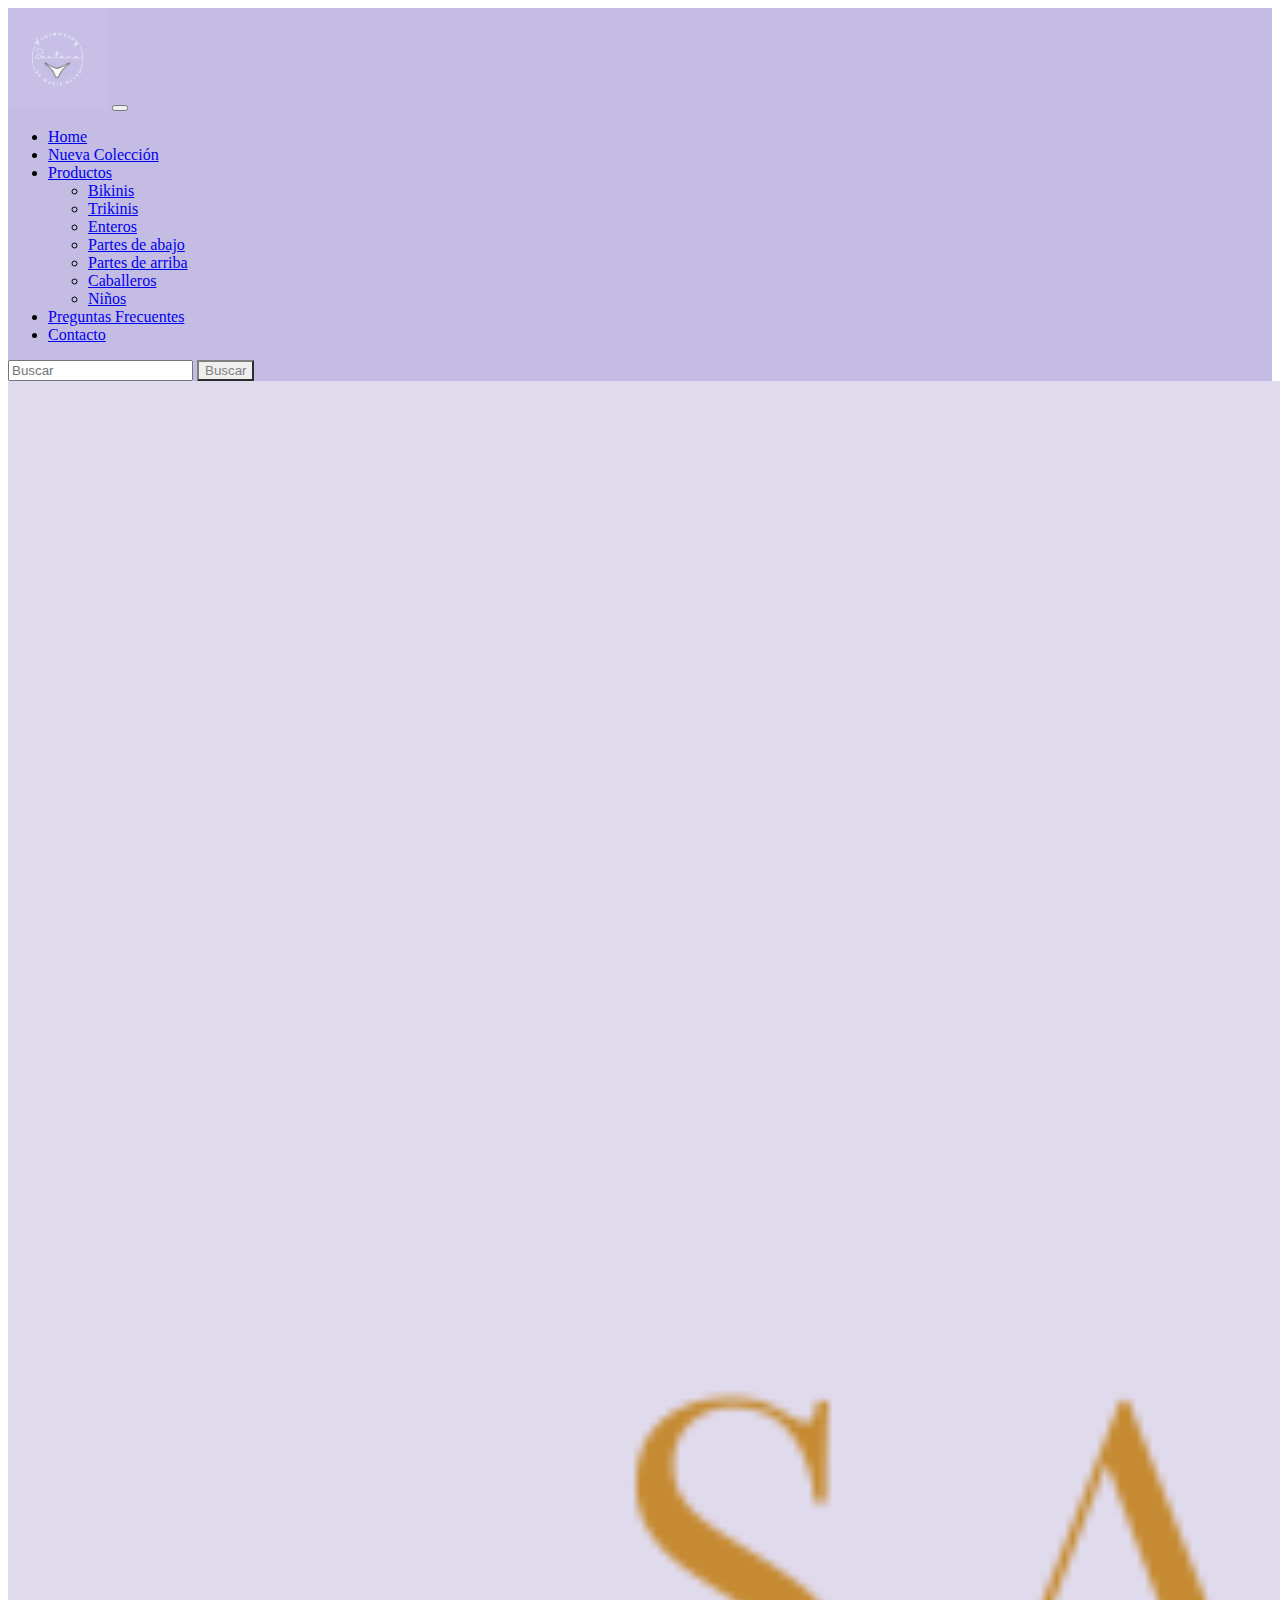
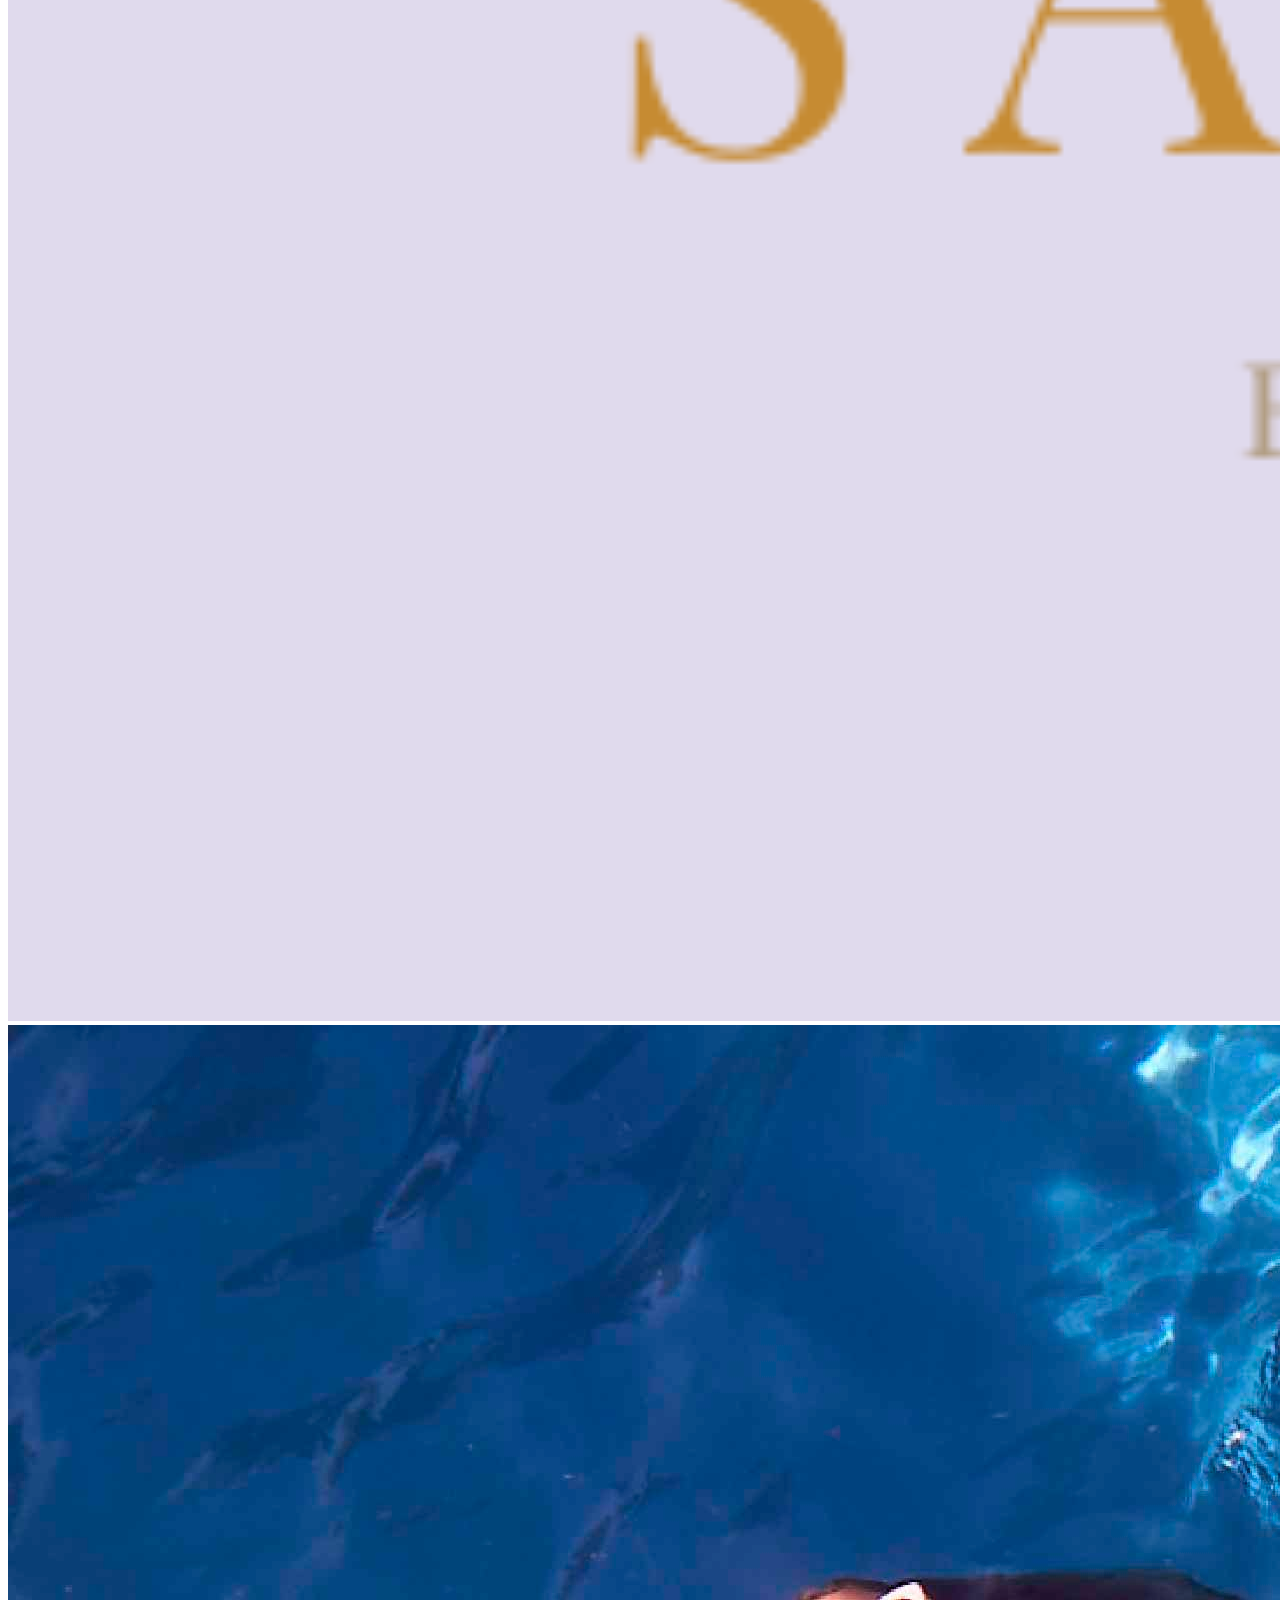
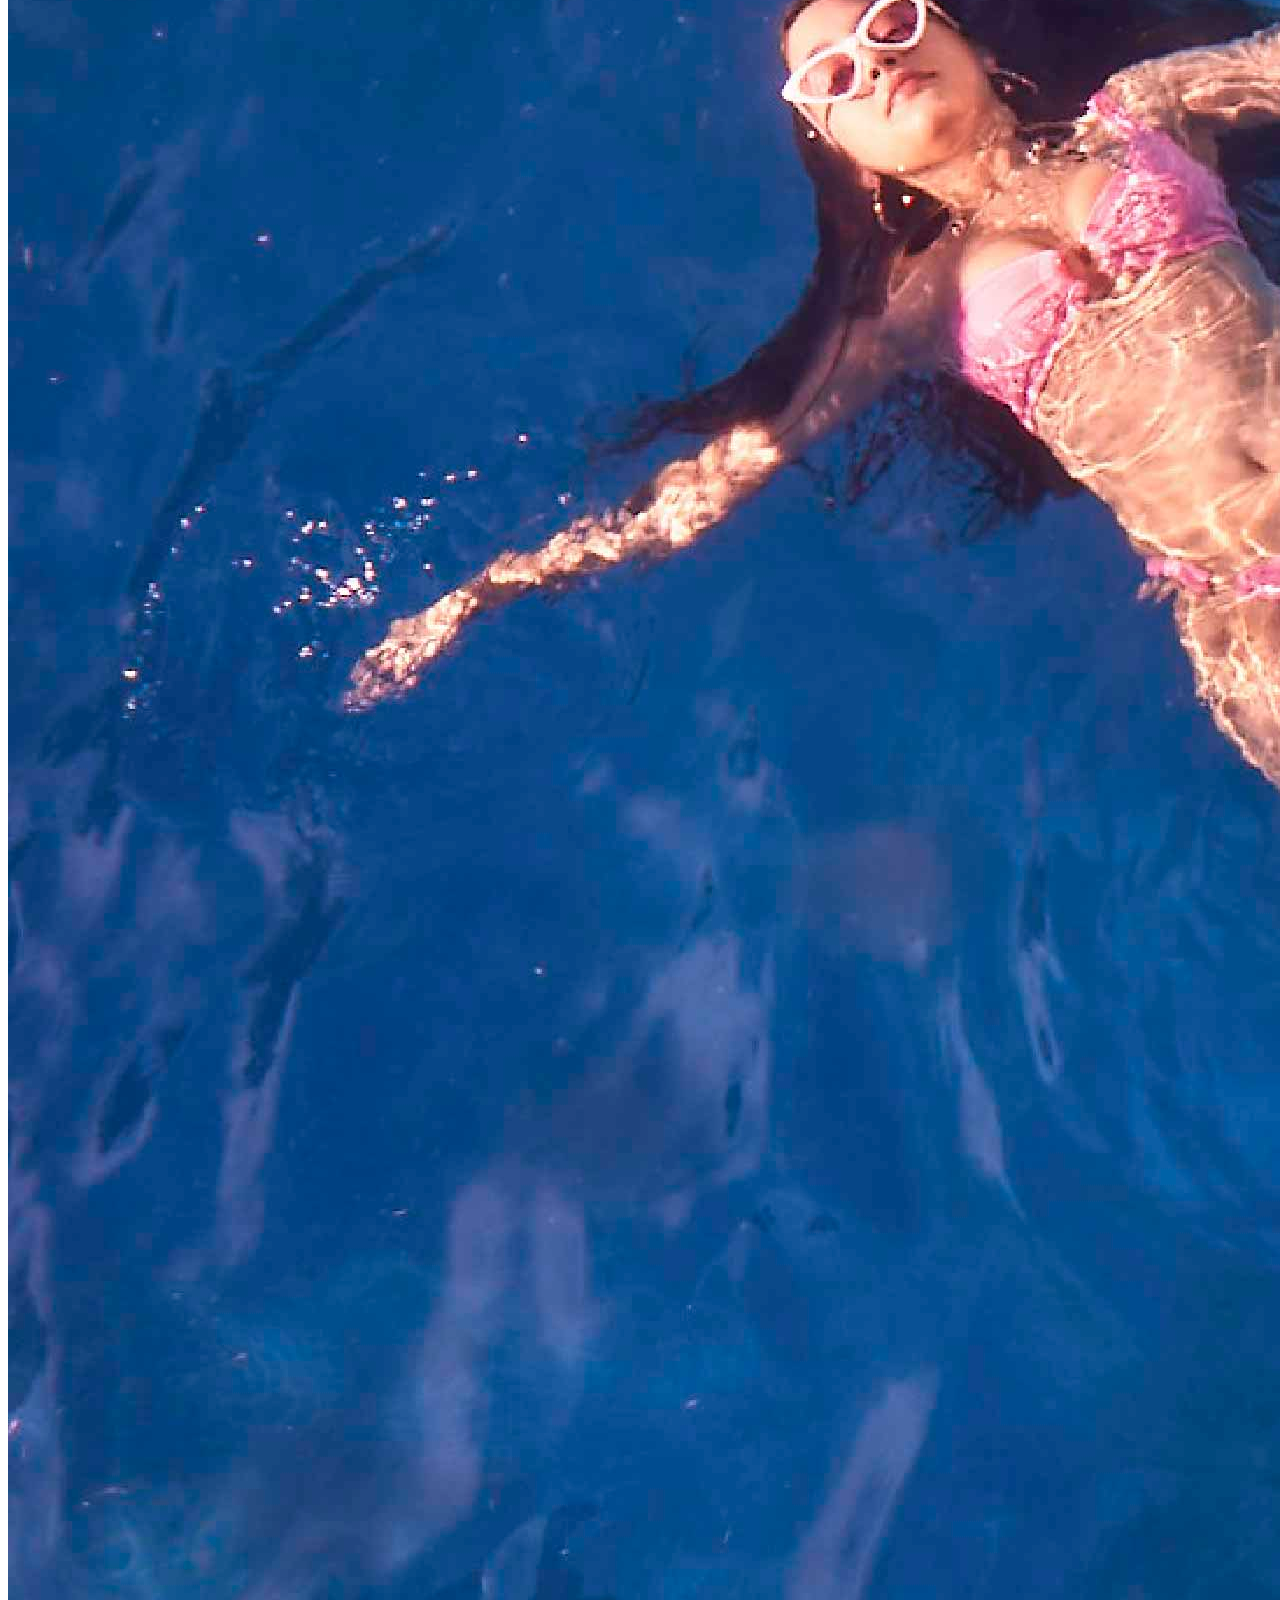
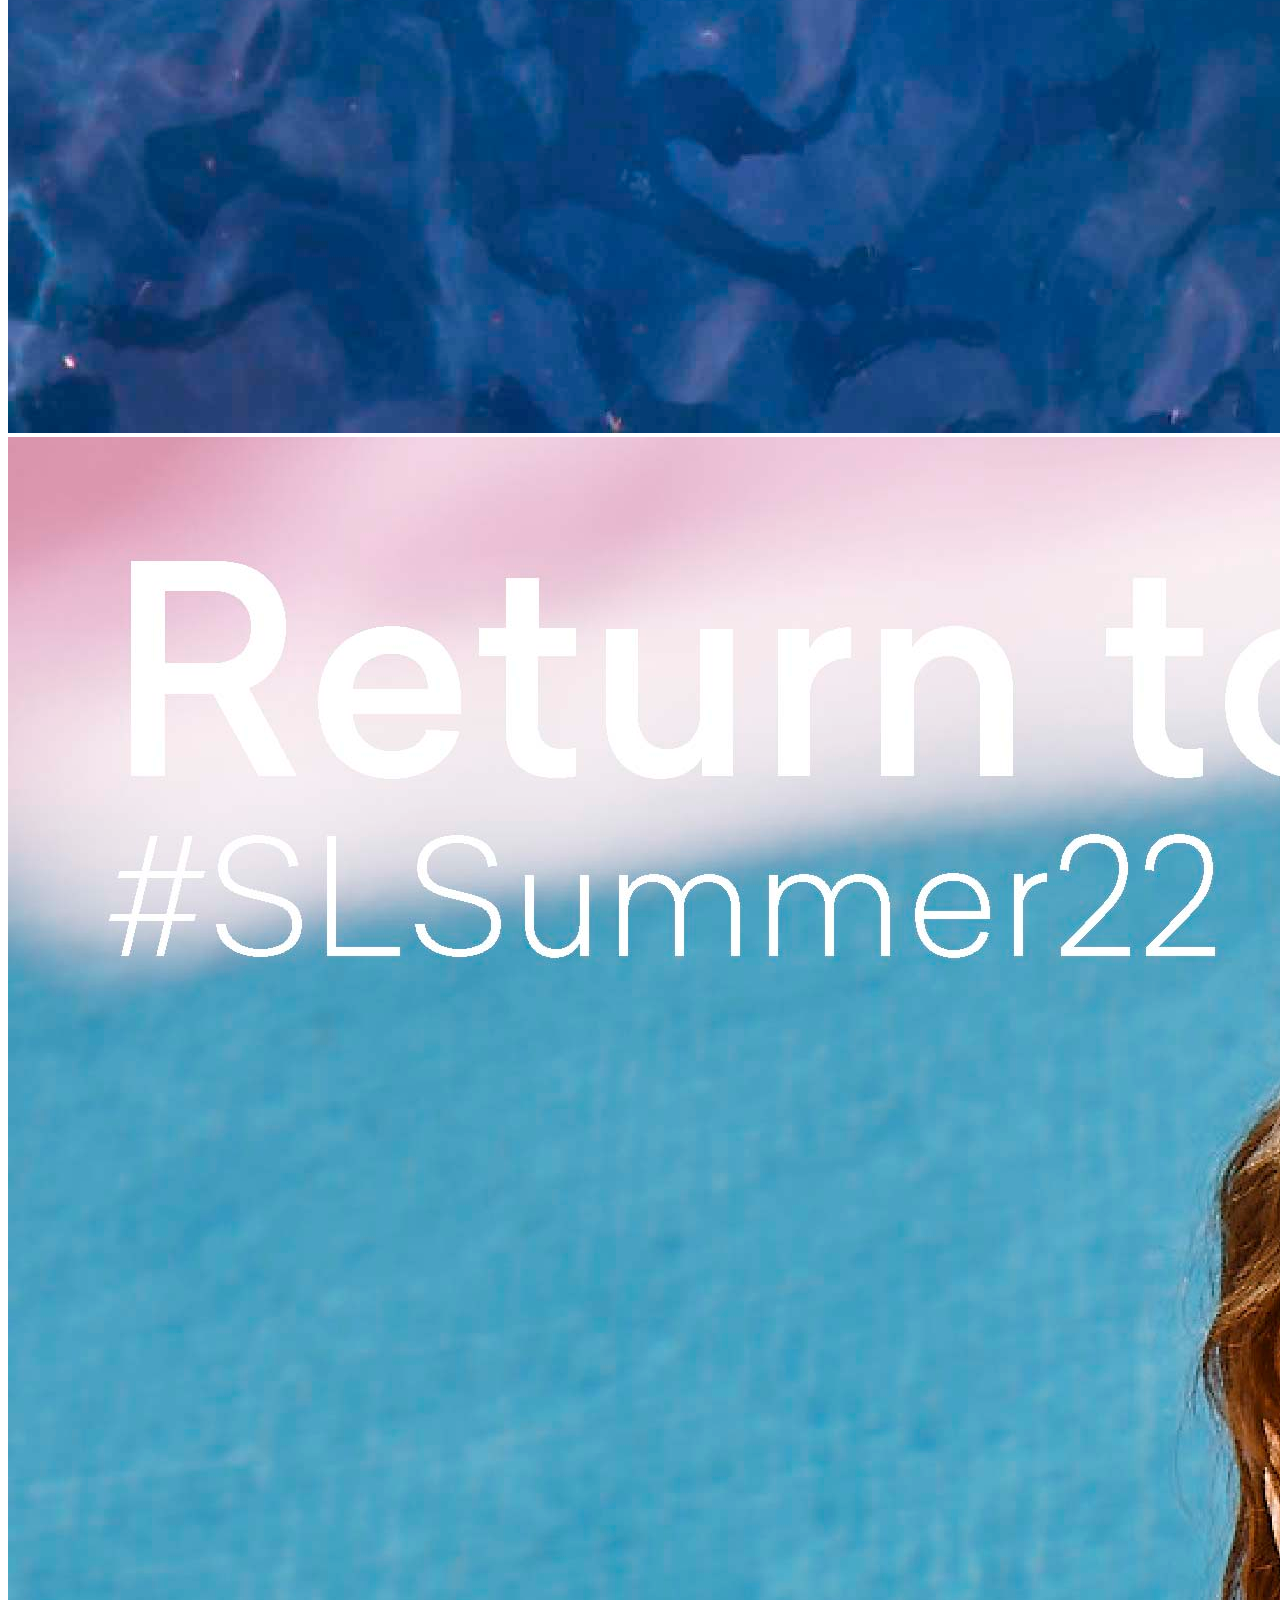
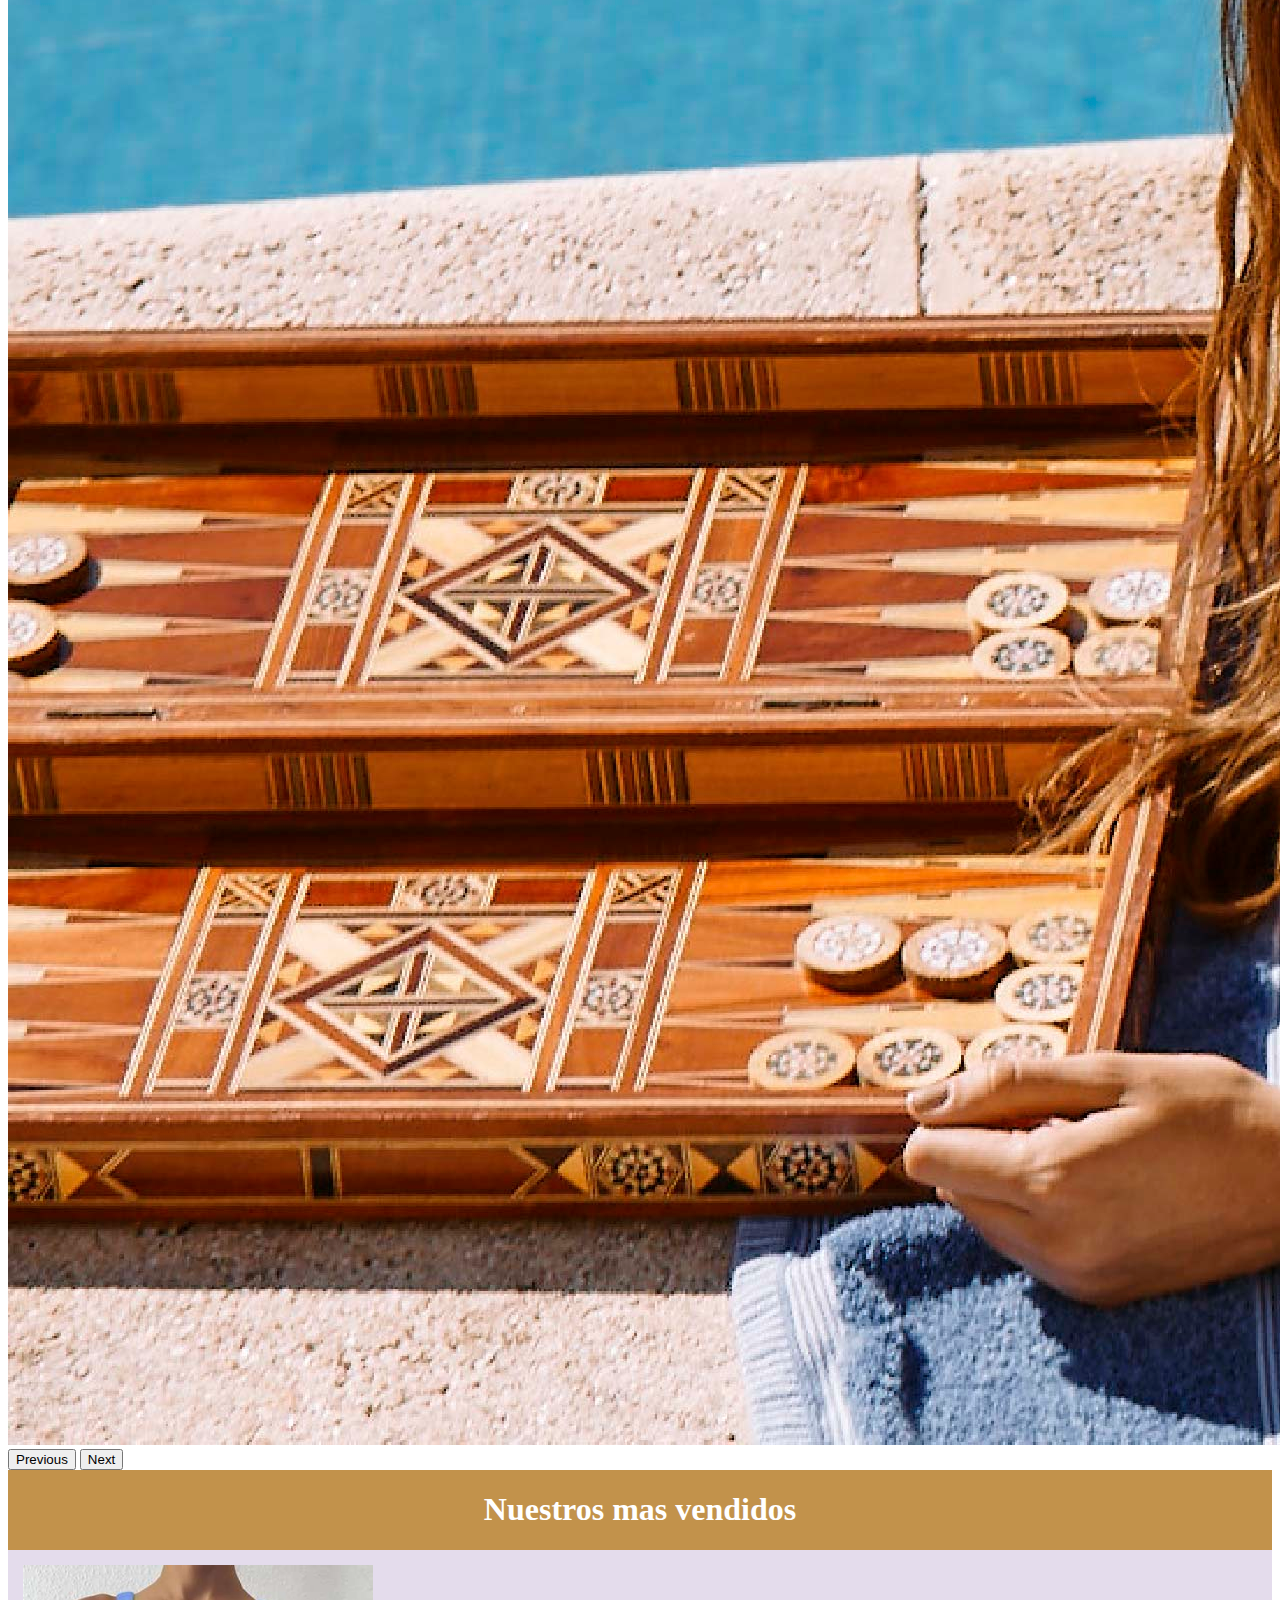
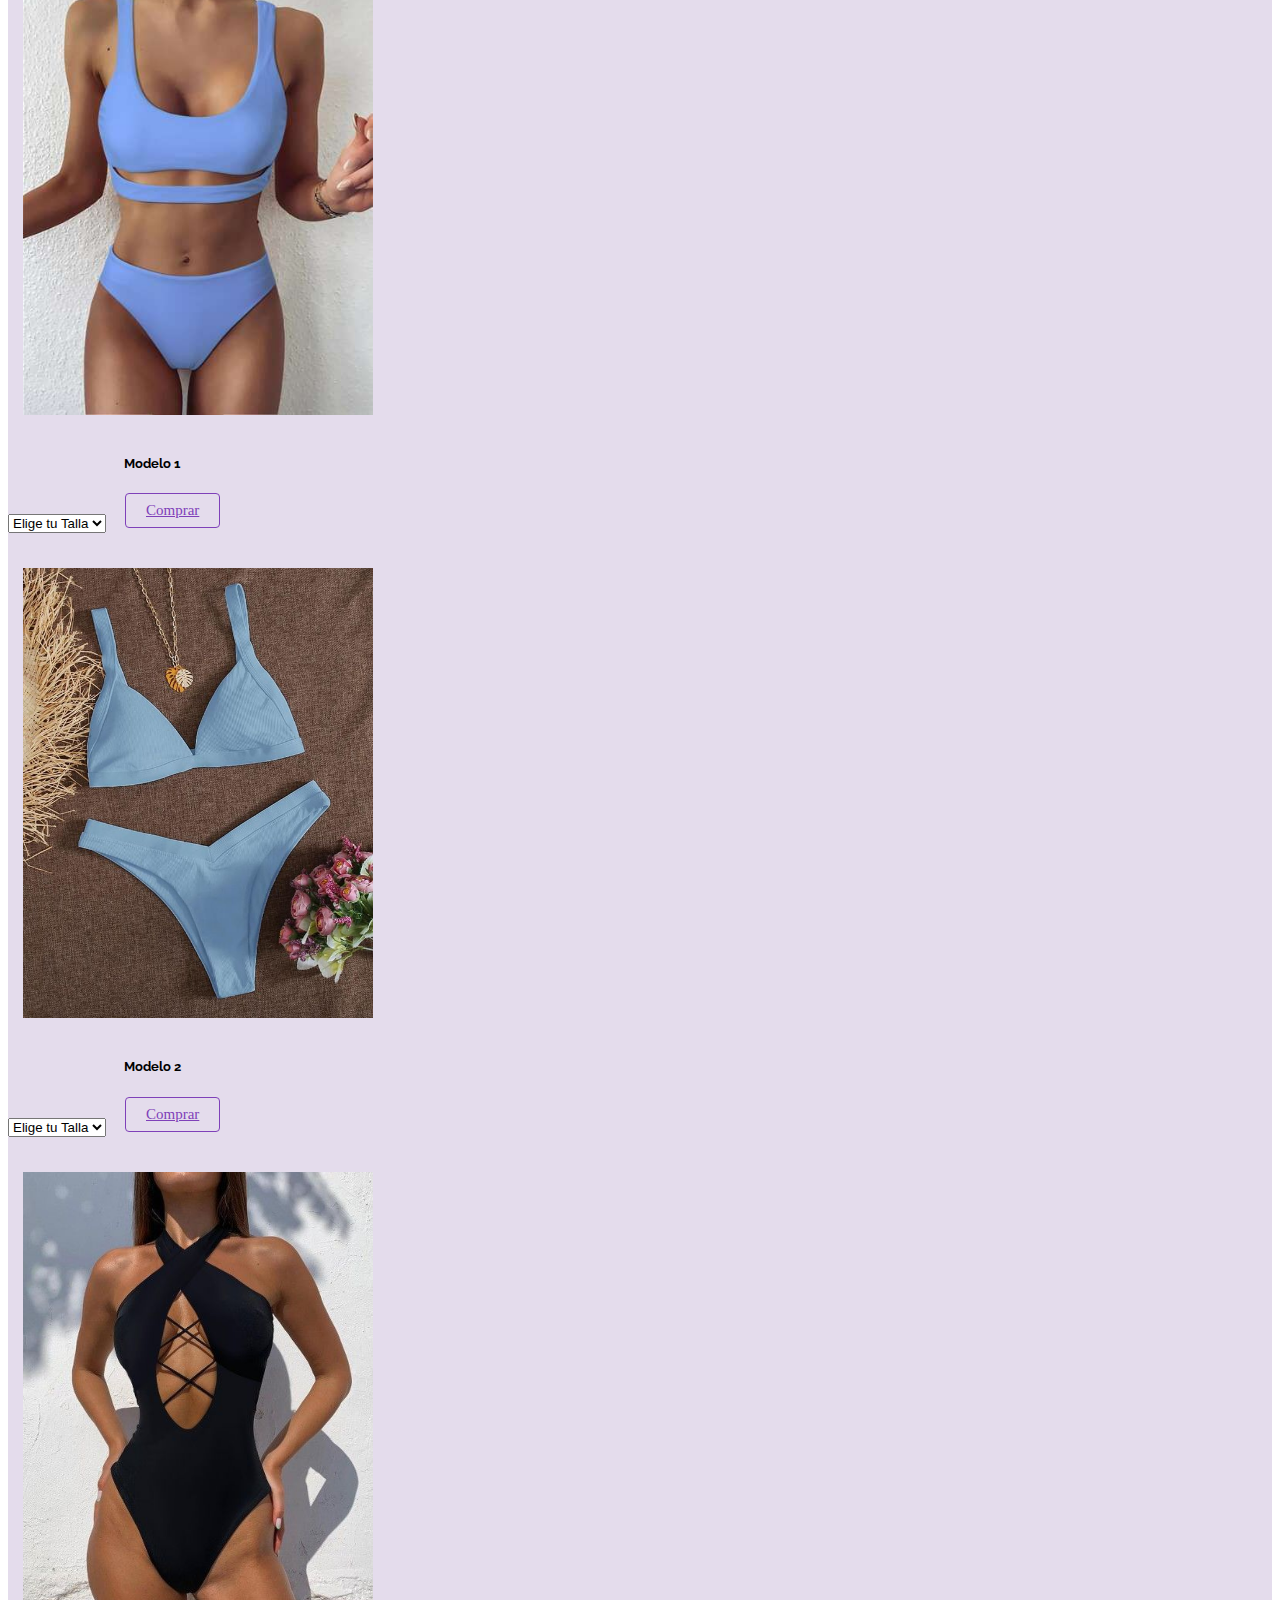
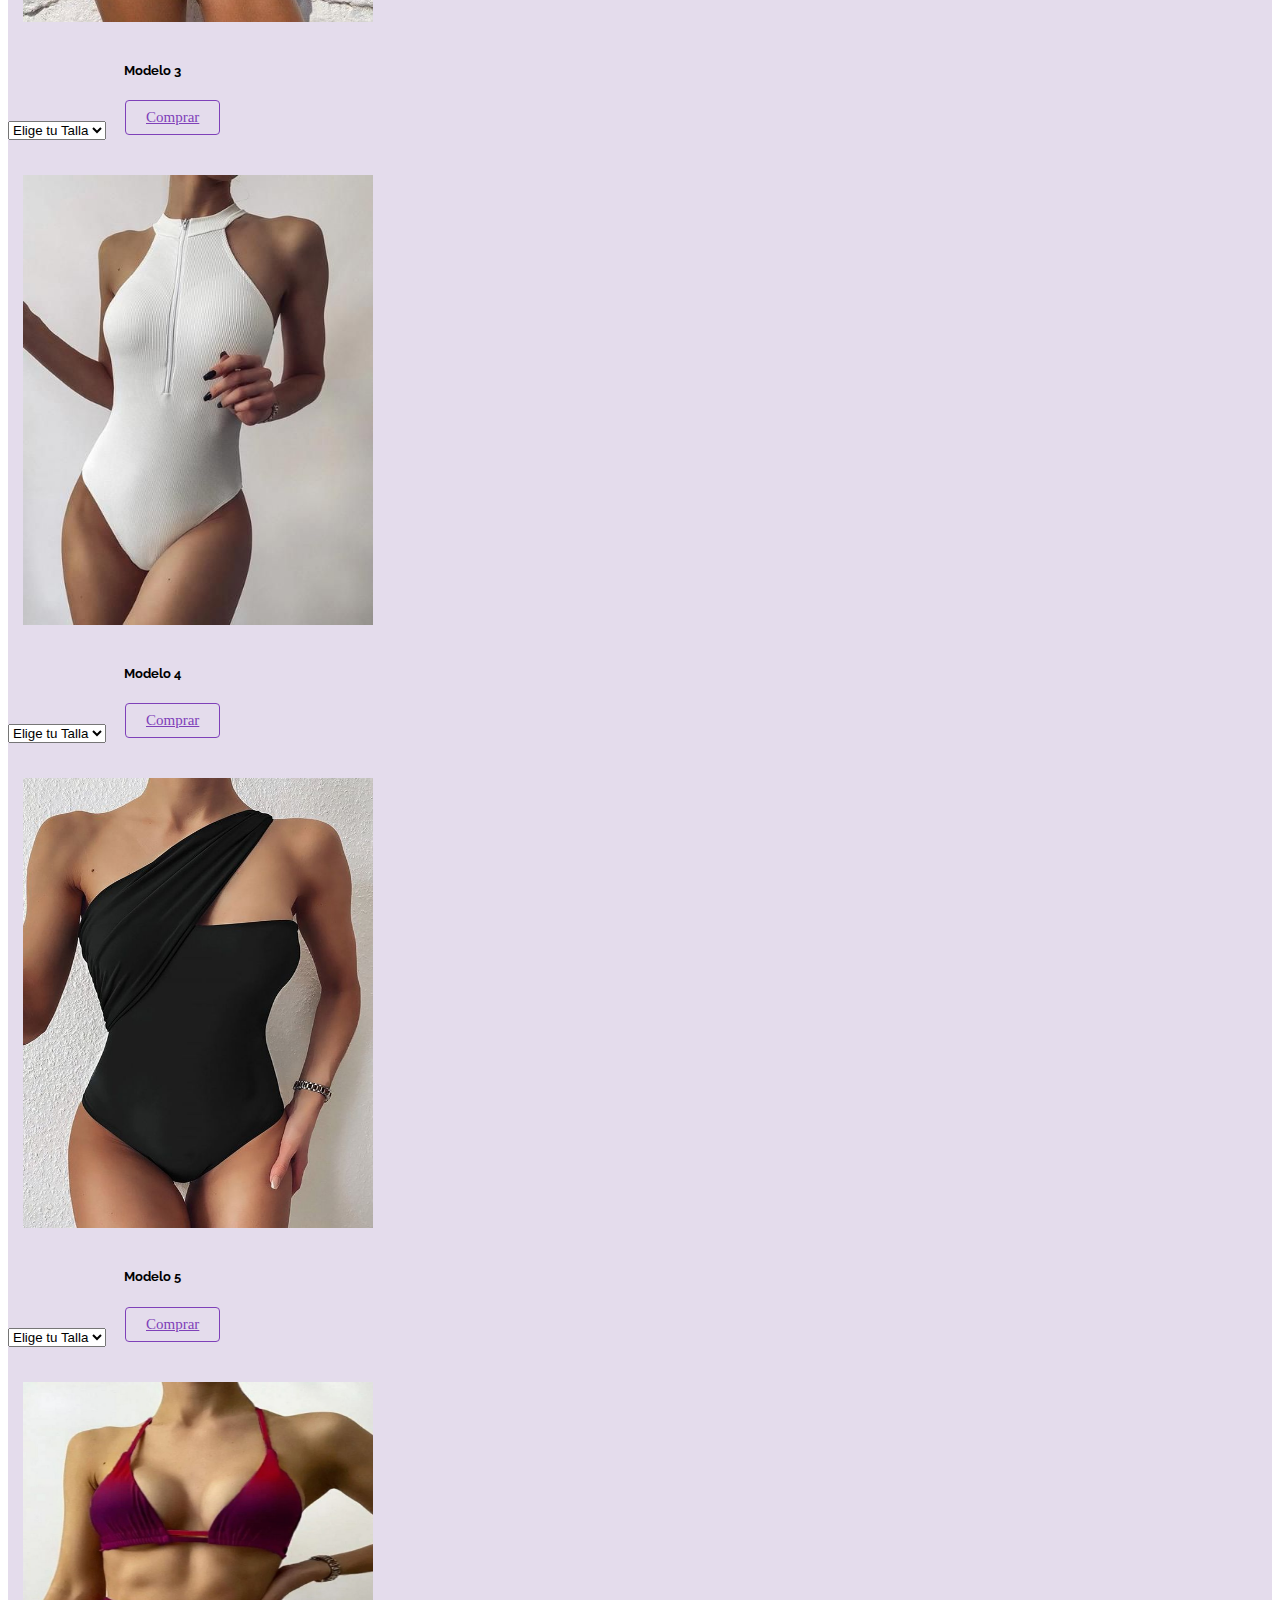
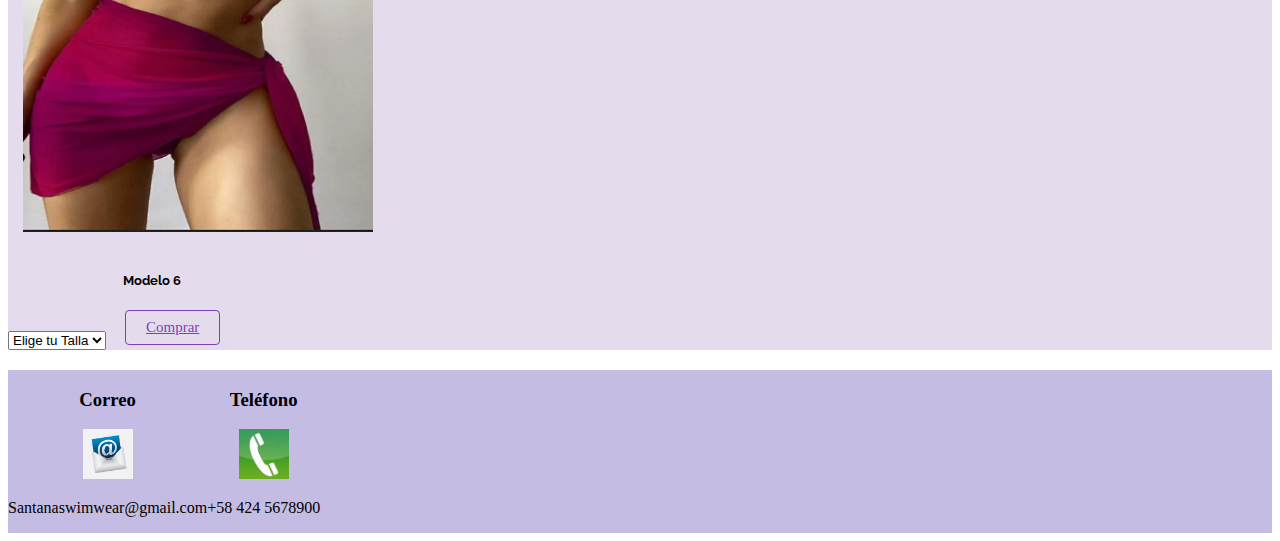
<file: index.html>
<!DOCTYPE html>
<html lang="es">

<head>
    <meta charset="UTF-8">
    <meta http-equiv="X-UA-Compatible" content="IE=edge">
    <meta name="viewport" content="width=device-width, initial-scale=1.0">
    <link href="https://cdn.jsdelivr.net/npm/bootstrap@5.1.3/dist/css/bootstrap.min.css" rel="stylesheet" integrity="sha384-1BmE4kWBq78iYhFldvKuhfTAU6auU8tT94WrHftjDbrCEXSU1oBoqyl2QvZ6jIW3" crossorigin="anonymous">
    <link rel="stylesheet" href="css/estilo.css">
    <meta name="description" content="Esta web es una tienda virtual que ofrece traje de baños para mujeres, hombres y niños">
    <meta name="keywords" content="traje de baño, bikinis, trikinis, damas, piezas, niños, playa, enteros">
    <link rel="preconnect" href="https://fonts.googleapis.com">
    <link rel="preconnect" href="https://fonts.googleapis.com">
    <link rel="preconnect" href="https://fonts.gstatic.com" crossorigin>
    <link href="https://fonts.googleapis.com/css2?family=Raleway:wght@200&display=swap" rel="stylesheet">
    <title>Santana Swimwear</title>
</head>

<body>
    <header>
      <!--Barra de Menú-->
        <nav class="navbar navbar-expand-lg navbar-light bg-light">
            <div class="container-fluid">
              <a class="navbar-brand" href="index.html"><img src="imag/Santana.png" width="100" height="100"></a>
              <button class="navbar-toggler" type="button" data-bs-toggle="collapse" data-bs-target="#navbarSupportedContent" aria-controls="navbarSupportedContent" aria-expanded="false" aria-label="Toggle navigation">
                <span class="navbar-toggler-icon"></span>
              </button>
              <div class="collapse navbar-collapse" id="navbarSupportedContent">
                <ul class="navbar-nav menu me-auto mb-2 mb-lg-0">
                  <li class="nav-item">
                    <a class="nav-link active" aria-current="page" href="index.html">Home</a>
                  </li>
                  <li class="nav-item">
                    <a class="nav-link" href="NuevasColecciones.html">Nueva Colección</a>
                  </li>
                  <li class="nav-item dropdown">
                    <a class="nav-link dropdown-toggle" href="Productos.html" id="navbarDropdown" role="button" data-bs-toggle="dropdown" aria-expanded="false">
                      Productos
                    </a>
                    <ul class="dropdown-menu" aria-labelledby="navbarDropdown">
                      <li><a class="dropdown-item" href="#">Bikinis</a></li>
                      <li><a class="dropdown-item" href="#">Trikinis</a></li>
                      <li><a class="dropdown-item" href="#">Enteros</a></li>
                      <li><a class="dropdown-item" href="#">Partes de abajo</a></li>
                      <li><a class="dropdown-item" href="#">Partes de arriba</a></li>
                      <li><a class="dropdown-item" href="#">Caballeros</a></li>
                      <li><a class="dropdown-item" href="#">Niños</a></li>
                    </ul>
                  </li>
                  <li class="nav-item">
                    <a class="nav-link" href="PreguntasFrecuentes.html">Preguntas Frecuentes</a>
                  </li>
                  <li class="nav-item">
                    <a class="nav-link" href="Contacto.html">Contacto</a>
                  </li>
                </ul>
                <form class="d-flex">
                  <input class="form-control me-2" type="Buscar" placeholder="Buscar" aria-label="Buscar">
                  <button class="btn btn-outline-success" type="submit">Buscar</button>
                </form>
              </div>
            </div>
          </nav>
    </header>
    <!--Carrusel-->
    <main class="carrusel">
        <div id="carouselExampleControls" class="carousel slide" data-bs-ride="carousel">
            <div class="carousel-inner">
              <div class="carousel-item active">
                <img src="imag/carrusel.png" class="d-block w-100" alt="...">
              </div>
              <div class="carousel-item">
                <img src="imag/campana02.jpg" class="d-block w-100" alt="...">
              </div>
              <div class="carousel-item">
                <img src="imag/campana03.jpg" class="d-block w-100" alt="...">
              </div>
            </div>
            <button class="carousel-control-prev" type="button" data-bs-target="#carouselExampleControls" data-bs-slide="prev">
              <span class="carousel-control-prev-icon" aria-hidden="true"></span>
              <span class="visually-hidden">Previous</span>
            </button>
            <button class="carousel-control-next" type="button" data-bs-target="#carouselExampleControls" data-bs-slide="next">
              <span class="carousel-control-next-icon" aria-hidden="true"></span>
              <span class="visually-hidden">Next</span>
            </button>
          </div>
    </main>
    <div class="masvendidoscontenedor">
        <h1 class="principales">Nuestros mas vendidos</h1>
    </div>
    <!--Productos principales-->
    <section class="fondopagina">
        <div class="container">
            <div class="row">
                <div class="col">
                    <div class="card" style="width: 18rem;">
                        <img src="imag/tdb1.jpg" class="card-img-top" alt="Esta es la imagen de un traje de baño de dos piezas, azul, la parte de arriba es tipo top con corte en v y una tira gruesa debajo" width="350" height="450">
                        <div class="card-body fondocard1">
                        <h5 class="card-title">Modelo 1</h5>
                        <p class="card-text"> </p>
                        <select name="Talla">
                            <option value="">Elige tu Talla</option>
                            <option value="Talla S">Talla S</option>
                            <option value="Talla M">Talla M</option>
                            <option value="Talla L">Talla L</option>
                            <option value="Talla XL">Talla XL</option>
                        </select>
                        <a href="#" class="btn btn-1">Comprar</a>
                        </div>
                    </div>
                </div>
                <div class="col">
                    <div class="card" style="width: 18rem;">
                        <img src="imag/tdb2.jpg" class="card-img-top" alt="Traje de baño de dos piezas corte bikini clasico en la parte de arriba con tiras gruesas y parte de abajo es una pieza sin tiras ajustables"  width="350" height="450">
                        <div class="card-body  fondocard2">
                        <h5 class="card-title">Modelo 2</h5>
                        <p class="card-text"> </p>
                        <select name="Talla">
                            <option value="">Elige tu Talla</option>
                            <option value="Talla S">Talla S</option>
                            <option value="Talla M">Talla M</option>
                            <option value="Talla L">Talla L</option>
                            <option value="Talla XL">Talla XL</option>
                        </select>
                        <a href="#" class="btn btn-2">Comprar</a>
                        </div>
                    </div>
                </div>
                <div class="col">
                    <div class="card" style="width: 18rem;">
                        <img src="imag/tdb3.jpg" class="card-img-top" alt="Traje de baño de una pieza, color negro con abertura en el escote y dos tiras que se cruzan y se dirigen al cuello"  width="350" height="450">
                        <div class="card-body fondocard3">
                        <h5 class="card-title">Modelo 3</h5>
                        <p class="card-text"> </p>
                        <select name="Talla">
                            <option value="">Elige tu Talla</option>
                            <option value="Talla S">Talla S</option>
                            <option value="Talla M">Talla M</option>
                            <option value="Talla L">Talla L</option>
                            <option value="Talla XL">Talla XL</option>
                        </select>
                        <a href="#" class="btn btn-3">Comprar</a>
                        </div>
                    </div>
                </div>
            </div>
            <div class="row">
                <div class="col">
                    <div class="card" style="width: 18rem;">
                        <img src="imag/tdb4.jpg" class="card-img-top" width="350" height="450" alt="Traje de baño entero blanco, con cuello tortuga y cierre en el pecho">
                        <div class="card-body">
                        <h5 class="card-title">Modelo 4</h5>
                        <p class="card-text"> </p>
                        <select name="Talla">
                            <option value="">Elige tu Talla</option>
                            <option value="Talla S">Talla S</option>
                            <option value="Talla M">Talla M</option>
                            <option value="Talla L">Talla L</option>
                            <option value="Talla XL">Talla XL</option>
                        </select>
                        <a href="#" class="btn btn-1">Comprar</a>
                        </div>
                    </div>
                </div>
                <div class="col">
                    <div class="card" style="width: 18rem;">
                        <img src="imag/tdb5.jpg" class="card-img-top" alt="Traje de baño entero negro, con escote recto y una tira que se dirige al hombro"  width="350" height="450">
                        <div class="card-body">
                        <h5 class="card-title">Modelo 5 </h5>
                        <p class="card-text"> </p>
                        <select name="Talla">
                            <option value="">Elige tu Talla</option>
                            <option value="Talla S">Talla S</option>
                            <option value="Talla M">Talla M</option>
                            <option value="Talla L">Talla L</option>
                            <option value="Talla XL">Talla XL</option>
                        </select>
                        <a href="#" class="btn btn-2">Comprar</a>
                        </div>
                    </div>
                </div>
                <div class="col">
                    <div class="card" style="width: 18rem;">
                        <img src="imag/tdb6.jpg" class="card-img-top" alt="Traje de baño bikini clasico morado con difuminacion fucsia, trae pareo"  width="350" height="450">
                        <div class="card-body">
                        <h5 class="card-title">Modelo 6</h5>
                        <p class="card-text"></p>
                        <select name="Talla">
                            <option value="">Elige tu Talla</option>
                            <option value="Talla S">Talla S</option>
                            <option value="Talla M">Talla M</option>
                            <option value="Talla L">Talla L</option>
                            <option value="Talla XL">Talla XL</option>
                        </select>
                        <a href="#" class="btn btn-3">Comprar</a>
                        </div>
                    </div>
                </div>
            </div>
    </div>
    </section>
    <!--Footer-->
    <footer class="piedepagina">
        <div class="container-fluid">
            <div class="row d-flex">
                <div class="col-lg-6 col-sm-12">
                <h3>Correo</h3>
                <img src="imag/correo.jpeg" width="50px" height="50px">
                <p class="pie"> Santanaswimwear@gmail.com </p>
                </div>
                <div class="col-lg-6 col-sm-12">
                <h3>Teléfono</h3>
                <img src="imag/telefono.jpeg" width="50px" height="50px">
                <p class="pie">+58 424 5678900</p>
                </div>
            </div>
        </div>
    </footer>

<script src="https://cdn.jsdelivr.net/npm/bootstrap@5.1.3/dist/js/bootstrap.bundle.min.js" integrity="sha384-ka7Sk0Gln4gmtz2MlQnikT1wXgYsOg+OMhuP+IlRH9sENBO0LRn5q+8nbTov4+1p" crossorigin="anonymous"></script>

</body>
</html>
</file>
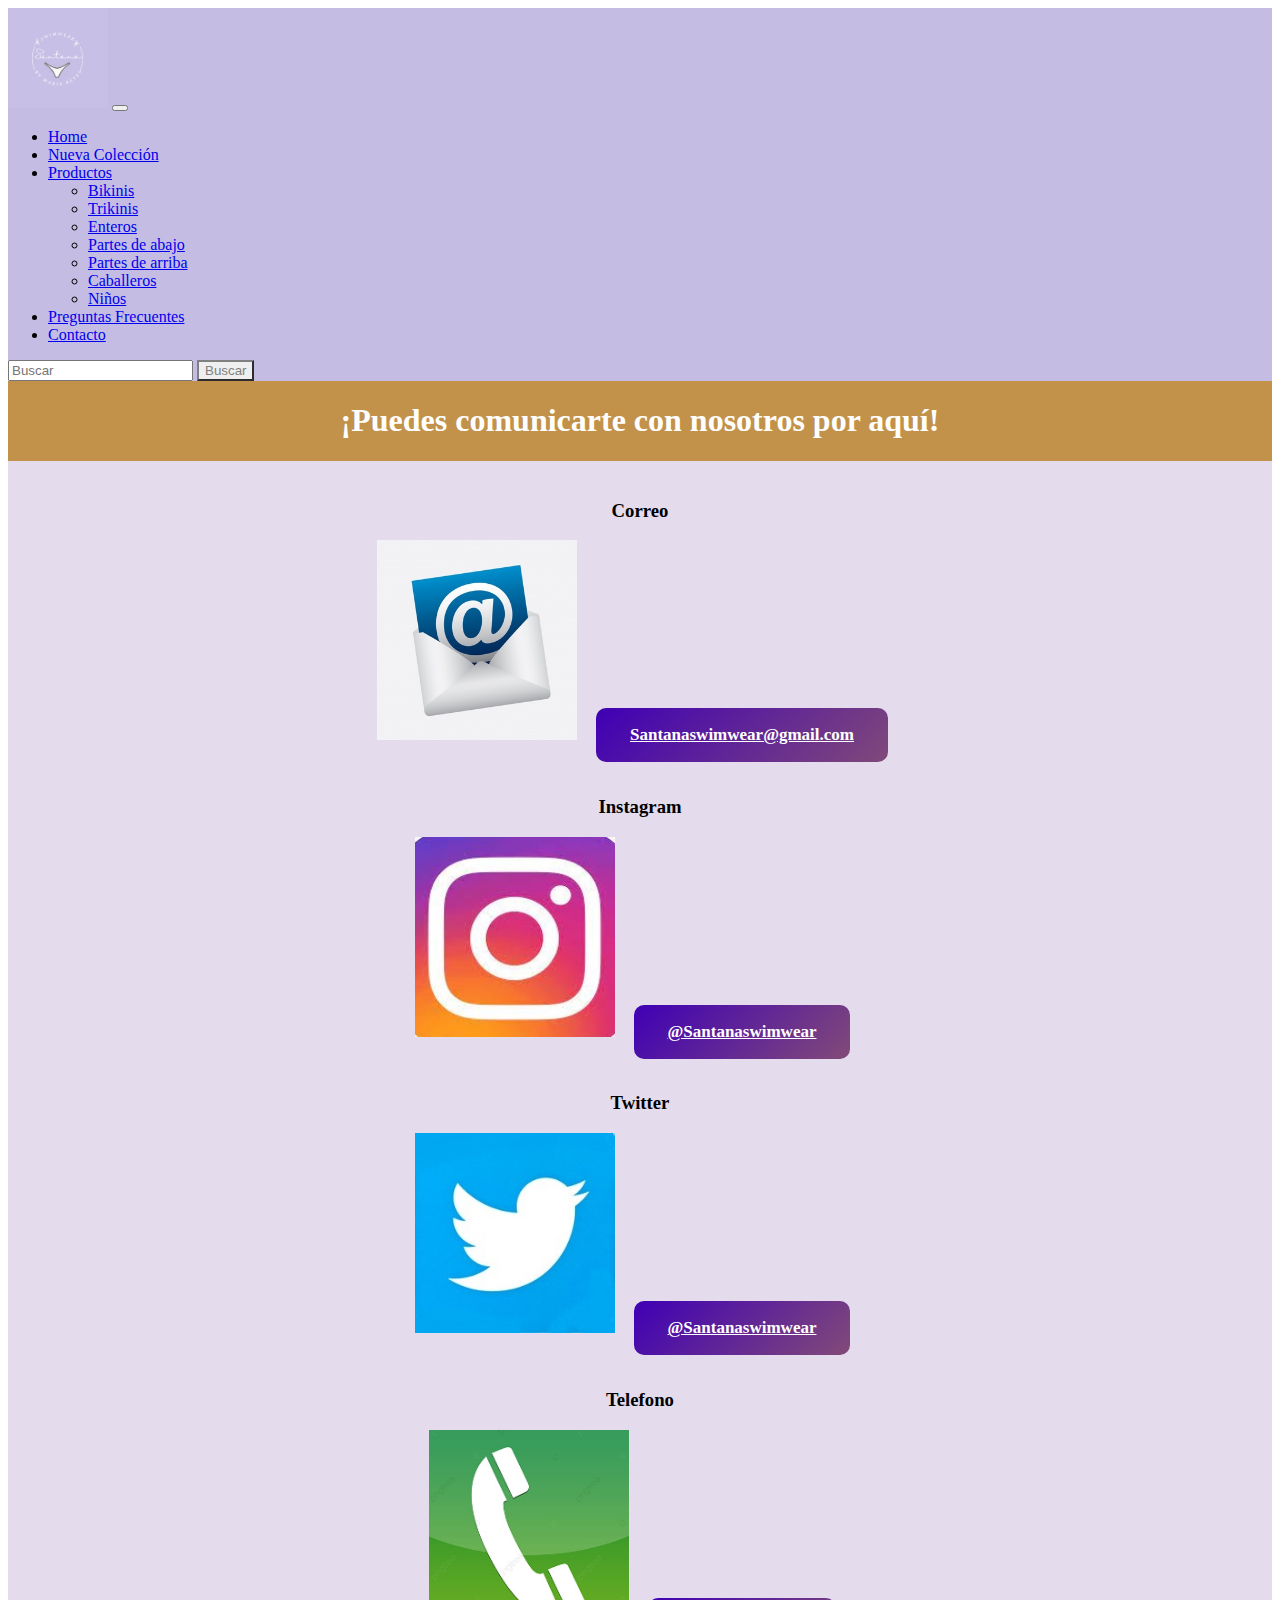
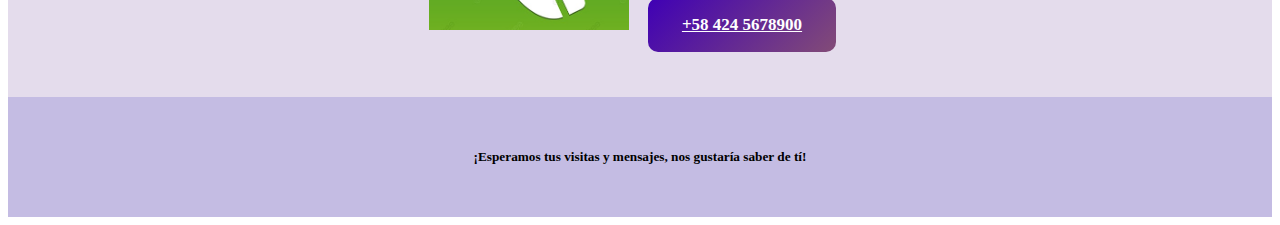
<file: Contacto.html>
<!DOCTYPE html>
<html lang="es">
    <head>
        <meta charset="UTF-8">
        <meta http-equiv="X-UA-Compatible" content="IE=edge">
        <meta name="viewport" content="width=device-width, initial-scale=1.0">
        <link href="https://cdn.jsdelivr.net/npm/bootstrap@5.1.3/dist/css/bootstrap.min.css" rel="stylesheet" integrity="sha384-1BmE4kWBq78iYhFldvKuhfTAU6auU8tT94WrHftjDbrCEXSU1oBoqyl2QvZ6jIW3" crossorigin="anonymous">
        <link href="https://fonts.googleapis.com/css2?family=Montserrat:wght@300&display=swap" rel="stylesheet">
        <link rel="stylesheet" href="css/estilo.css">
        <meta name="description" content="Esta web es una tienda virtual que ofrece traje de baños para mujeres, hombres y niños, aqui puedes contactarte con la tienda">
        <meta name="keywords" content="traje de baño, bikinis, trikinis, damas, piezas, niños, correo, telefono, instagram">


        <title>Contacto|Santanaswimwear</title>
    </head>
<body>
        <header>
          <!--Barra de Menú-->
            <nav class="navbar navbar-expand-lg navbar-light bg-light">
                <div class="container-fluid">
                  <a class="navbar-brand" href="index.html"><img src="imag/Santana.png" width = "100" height="100"></a>
                  <button class="navbar-toggler" type="button" data-bs-toggle="collapse" data-bs-target="#navbarSupportedContent" aria-controls="navbarSupportedContent" aria-expanded="false" aria-label="Toggle navigation">
                    <span class="navbar-toggler-icon"></span>
                  </button>
                  <div class="collapse navbar-collapse" id="navbarSupportedContent">
                    <ul class="navbar-nav me-auto mb-2 mb-lg-0">
                      <li class="nav-item">
                        <a class="nav-link active" aria-current="page" href="index.html">Home</a>
                      </li>
                      <li class="nav-item">
                        <a class="nav-link" href="NuevasColecciones.html">Nueva Colección</a>
                      </li>
                      <li class="nav-item dropdown">
                        <a class="nav-link dropdown-toggle" href="Productos.html" id="navbarDropdown" role="button" data-bs-toggle="dropdown" aria-expanded="false">
                          Productos
                        </a>
                        <ul class="dropdown-menu" aria-labelledby="navbarDropdown">
                          <li><a class="dropdown-item" href="#">Bikinis</a></li>
                          <li><a class="dropdown-item" href="#">Trikinis</a></li>
                          <li><a class="dropdown-item" href="#">Enteros</a></li>
                          <li><a class="dropdown-item" href="#">Partes de abajo</a></li>
                          <li><a class="dropdown-item" href="#">Partes de arriba</a></li>
                          <li><a class="dropdown-item" href="#">Caballeros</a></li>
                          <li><a class="dropdown-item" href="#">Niños</a></li>
                        </ul>
                      </li>
                      <li class="nav-item">
                        <a class="nav-link" href="PreguntasFrecuentes.html">Preguntas Frecuentes</a>
                      </li>
                      <li class="nav-item">
                        <a class="nav-link" href="Contacto.html">Contacto</a>
                      </li>
                    </ul>
                    <form class="d-flex">
                      <input class="form-control me-2" type="Buscar" placeholder="Buscar" aria-label="Buscar">
                      <button class="btn btn-outline-success" type="submit">Buscar</button>
                    </form>
                  </div>
                </div>
              </nav>
        </header>
        <!--Redes Sociales y correo para comunicación-->
        <div class="masvendidoscontenedor">
            <h1 class="principales">¡Puedes comunicarte con nosotros por aquí!</h1>
        </div>
        <main id="Contacto">
          <div class="container-fluid">
            <div class="row d-flex">
            <div class="col-lg-3 col-sm-12 contactos">
                <h3 class="titulomodelo">Correo </h3>
                <img src="imag/correo.jpeg" width="200" height="200" alt="Correo">
                <a class="btn btn-warning button" href="#" role="button">Santanaswimwear@gmail.com</a>
              </div>
            <div class="col-lg-3 col-sm-12 contactos">
                <h3 class="titulomodelo">Instagram</h3>
                <img src="imag/instagram.jpeg" width="200" height="200" alt="Instagram">
                <a class="btn btn-warning" href="#" role="button">@Santanaswimwear</a>
              </div>
            <div class="col-lg-3 col-sm-12 contactos">
                <h3 class="titulomodelo">Twitter</h3>
                <img src="imag/twitter.jpeg" width="200" height="200" alt="Twitter">
                <a class="btn btn-warning" href="#" role="button">@Santanaswimwear</a>
              </div>
            <div class="col-lg-3 col-sm-12 contactos">
                <h3 class="titulomodelo">Telefono</h3>
                <img src="imag/telefono.jpeg" width="200" height="200" alt="Telefono">
                <a class="btn btn-warning" href="#" role="button">+58 424 5678900</a>
              </div>
            </div>
          </div>
        </main>
        <footer class="piedepaginacont">
          <h5>¡Esperamos tus visitas y mensajes, nos gustaría saber de tí!</h5>
        </footer>
<script src="https://cdn.jsdelivr.net/npm/bootstrap@5.1.3/dist/js/bootstrap.bundle.min.js" integrity="sha384-ka7Sk0Gln4gmtz2MlQnikT1wXgYsOg+OMhuP+IlRH9sENBO0LRn5q+8nbTov4+1p" crossorigin="anonymous"></script>

</body>
</html>
</file>
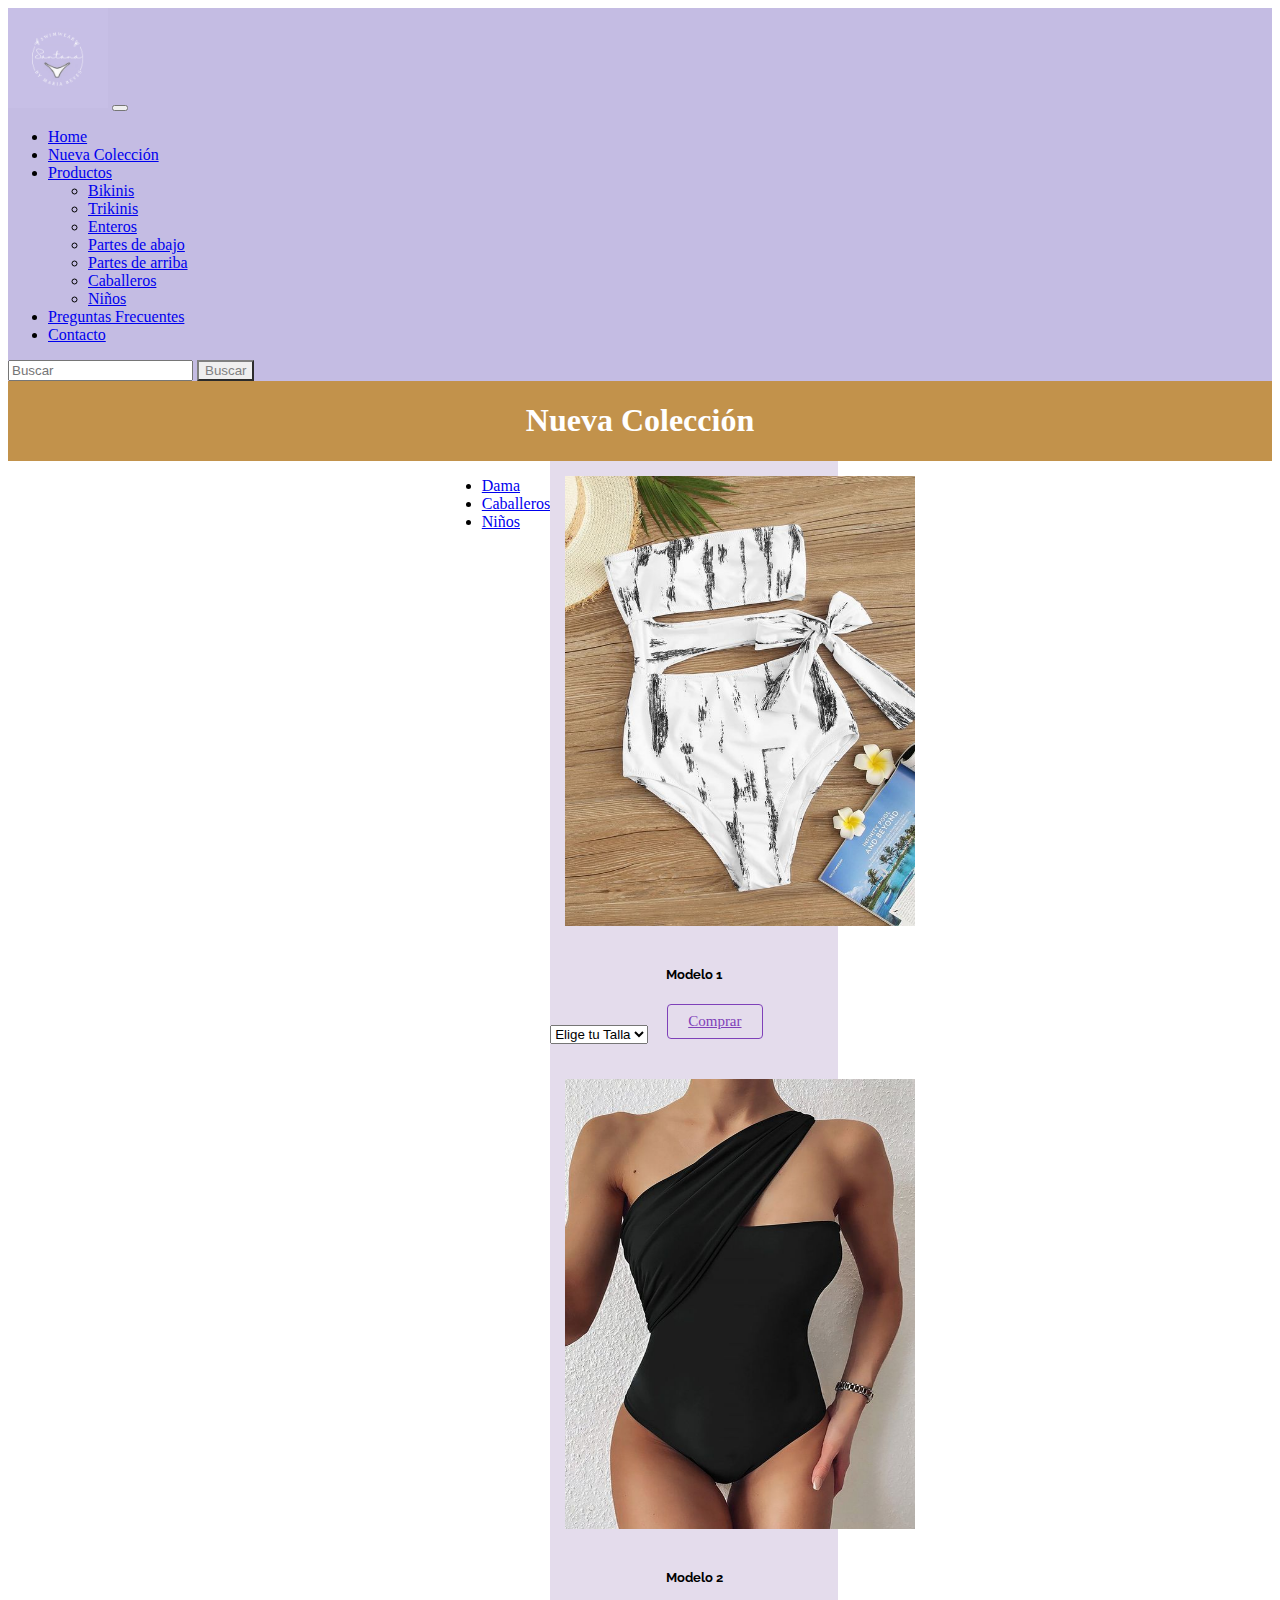
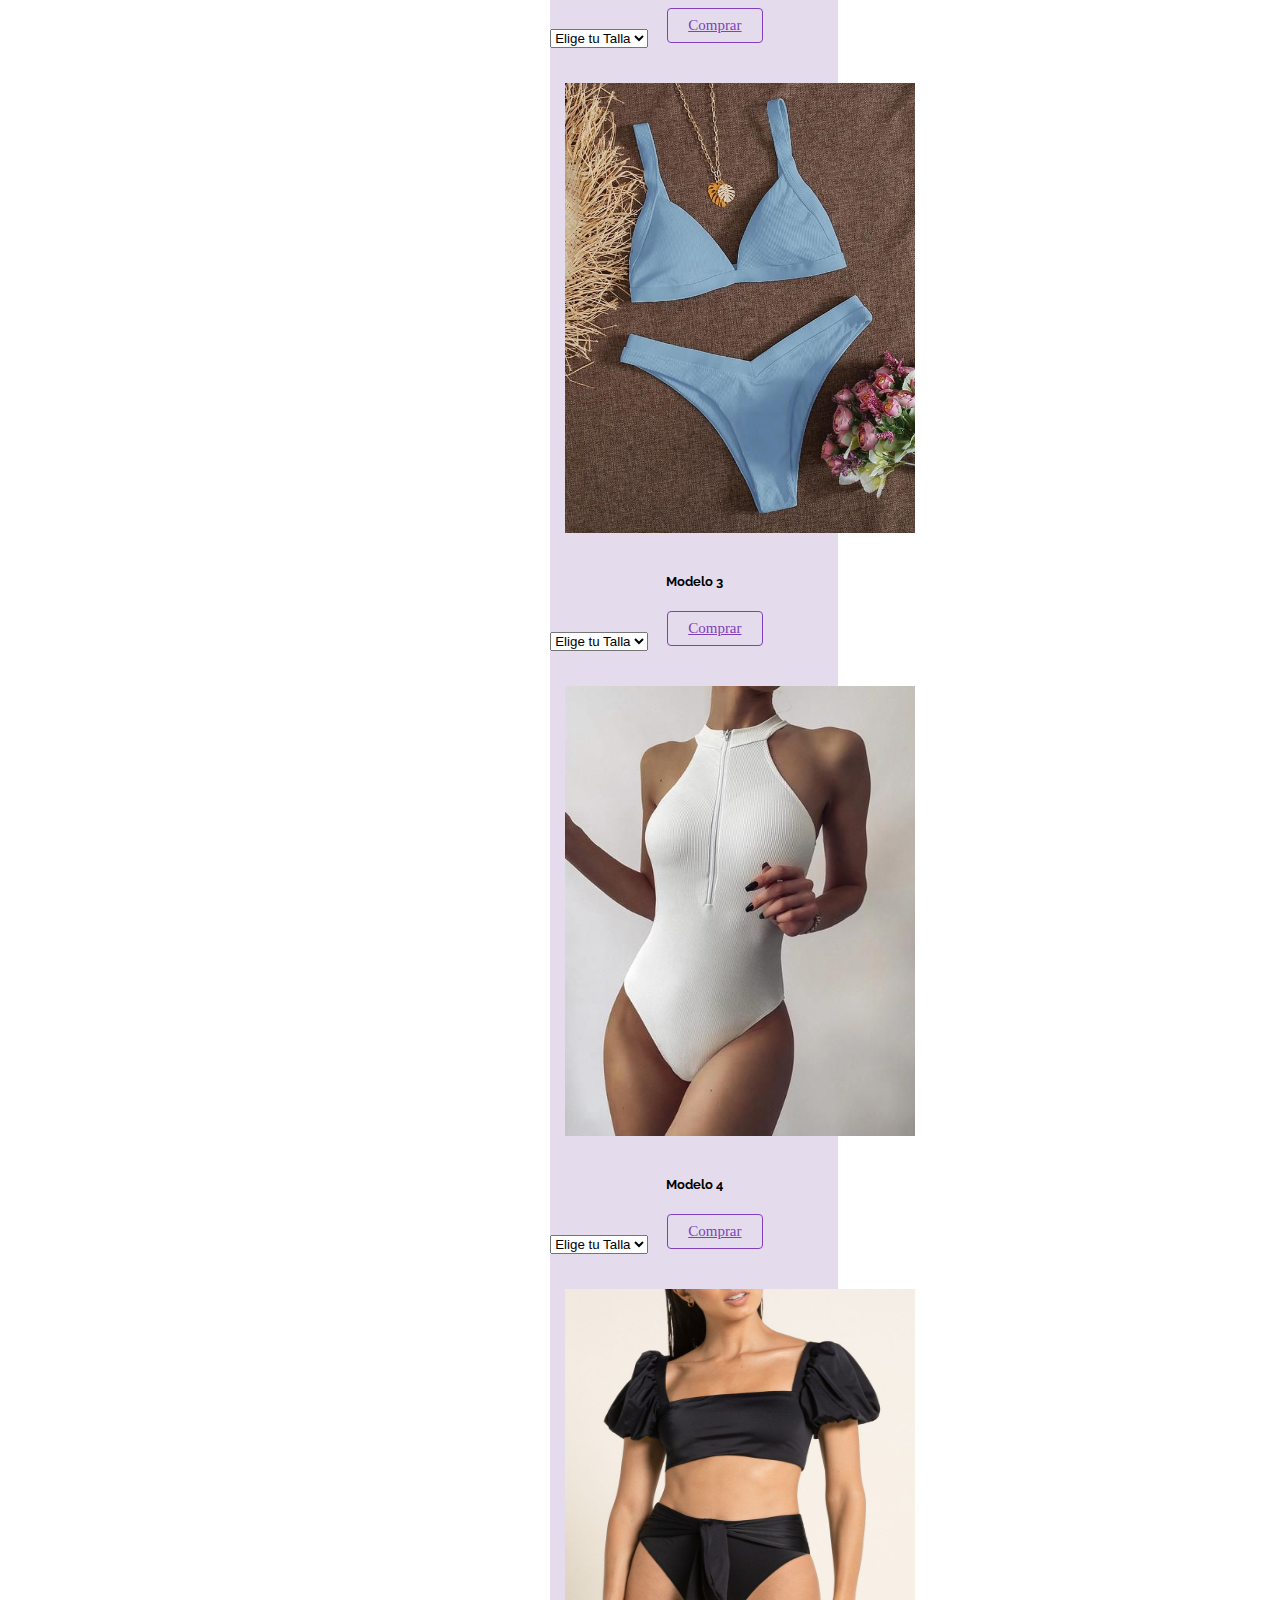
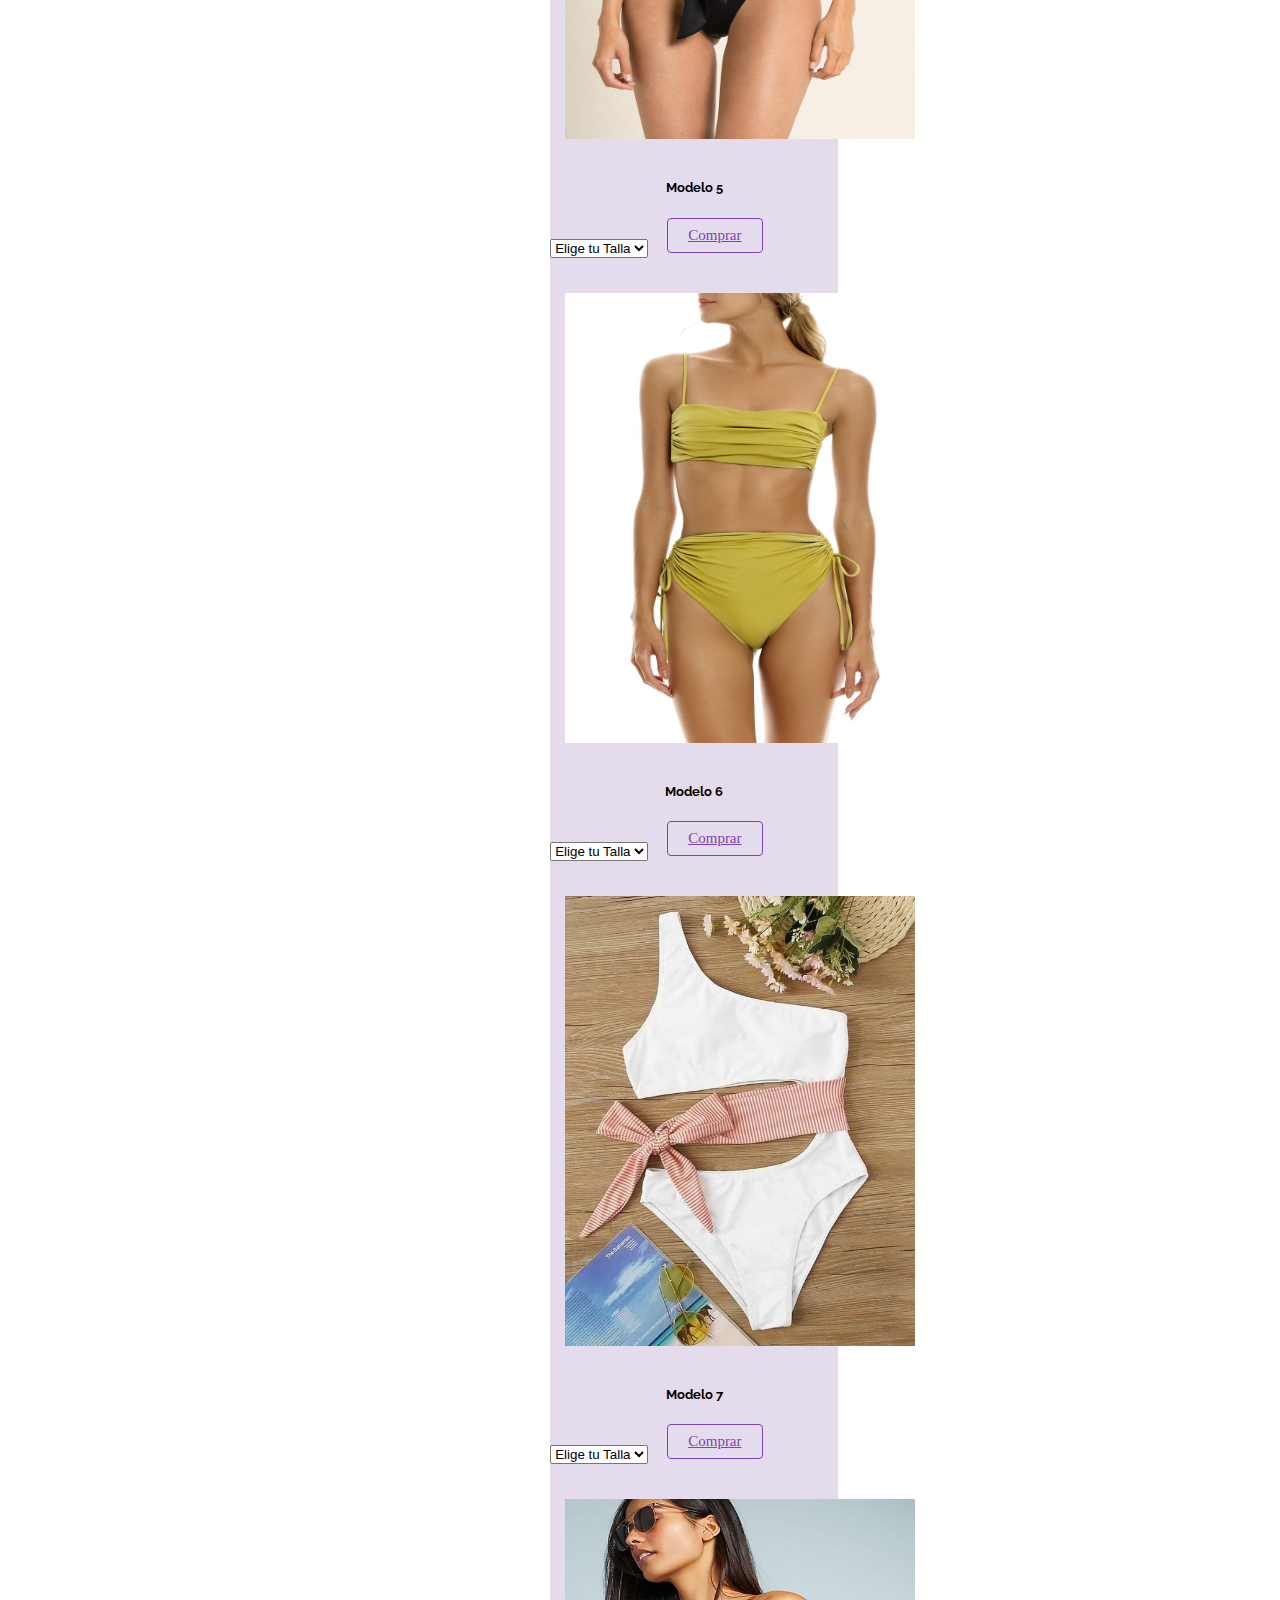
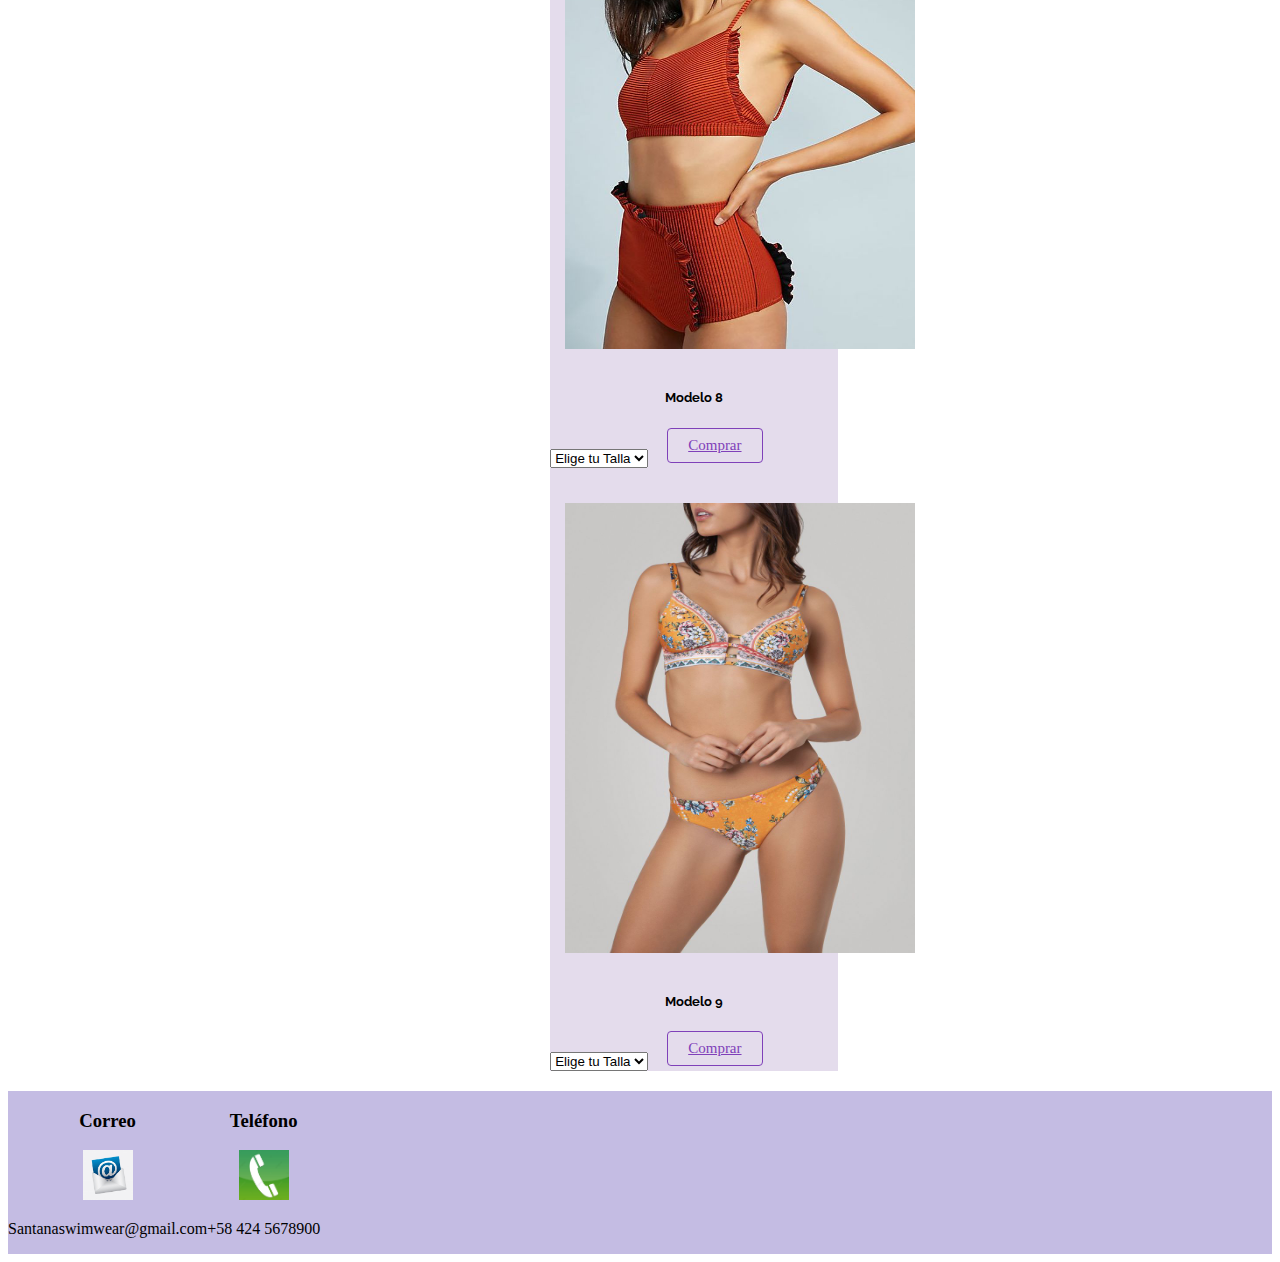
<file: NuevasColecciones.html>
<!DOCTYPE html>
<html lang="es">
<head>
    <meta charset="UTF-8">
    <meta http-equiv="X-UA-Compatible" content="IE=edge">
    <meta name="viewport" content="width=device-width, initial-scale=1.0">
    <link href="https://cdn.jsdelivr.net/npm/bootstrap@5.1.3/dist/css/bootstrap.min.css" rel="stylesheet" integrity="sha384-1BmE4kWBq78iYhFldvKuhfTAU6auU8tT94WrHftjDbrCEXSU1oBoqyl2QvZ6jIW3" crossorigin="anonymous">
    <link rel="stylesheet" href="css/estilo.css">
    <meta name="description" content="Esta web es una tienda virtual que ofrece traje de baños para mujeres, hombres y niños, aqui encontraras nuevos productos">
    <meta name="keywords" content="traje de baño, bikinis, trikinis, damas, piezas, niños, playa, enteros, nuevos productos">
    <link rel="preconnect" href="https://fonts.googleapis.com">
    <link rel="preconnect" href="https://fonts.gstatic.com" crossorigin>
    <link href="https://fonts.googleapis.com/css2?family=Raleway:wght@200&display=swap" rel="stylesheet">
    <title>NuevaColeccion|Santanaswimwear</title>
</head>
<body>
        <header>
            <!--Barra de Menú-->
            <nav class="navbar navbar-expand-lg navbar-light bg-light">
                <div class="container-fluid">
                  <a class="navbar-brand" href="index.html"><img src="imag/Santana.png" width="100" height="100"></a>
                  <button class="navbar-toggler" type="button" data-bs-toggle="collapse" data-bs-target="#navbarSupportedContent" aria-controls="navbarSupportedContent" aria-expanded="false" aria-label="Toggle navigation">
                    <span class="navbar-toggler-icon"></span>
                  </button>
                  <div class="collapse navbar-collapse" id="navbarSupportedContent">
                    <ul class="navbar-nav me-auto mb-2 mb-lg-0">
                      <li class="nav-item">
                        <a class="nav-link active" aria-current="page" href="index.html">Home</a>
                      </li>
                      <li class="nav-item">
                        <a class="nav-link" href="NuevasColecciones.html">Nueva Colección</a>
                      </li>
                      <li class="nav-item dropdown">
                        <a class="nav-link dropdown-toggle" href="Productos.html" id="navbarDropdown" role="button" data-bs-toggle="dropdown" aria-expanded="false">
                          Productos
                        </a>
                        <ul class="dropdown-menu" aria-labelledby="navbarDropdown">
                          <li><a class="dropdown-item" href="#">Bikinis</a></li>
                          <li><a class="dropdown-item" href="#">Trikinis</a></li>
                          <li><a class="dropdown-item" href="#">Enteros</a></li>
                          <li><a class="dropdown-item" href="#">Partes de abajo</a></li>
                          <li><a class="dropdown-item" href="#">Partes de arriba</a></li>
                          <li><a class="dropdown-item" href="#">Caballeros</a></li>
                          <li><a class="dropdown-item" href="#">Niños</a></li>
                        </ul>
                      </li>
                      <li class="nav-item">
                        <a class="nav-link" href="PreguntasFrecuentes.html">Preguntas Frecuentes</a>
                      </li>
                      <li class="nav-item">
                        <a class="nav-link" href="Contacto.html">Contacto</a>
                      </li>
                    </ul>
                    <form class="d-flex">
                      <input class="form-control me-2" type="Buscar" placeholder="Buscar" aria-label="Buscar">
                      <button class="btn btn-outline-success" type="submit">Buscar</button>
                    </form>
                  </div>
                </div>
              </nav>
        </header>
        <div class="masvendidoscontenedor">
            <h1 class="principales">Nueva Colección</h1>
        </div>
        <main class="principal">
            <!--Menú lateral-->
            <div>
                <aside class="menulateral">
                    <ul class="nav flex-column">
                        <li class="nav-item">
                            <a class="nav-link active" aria-current="page" href="#">Dama</a>
                        </li>
                        <li class="nav-item">
                            <a class="nav-link" href="#">Caballeros</a>
                        </li>
                        <li class="nav-item">
                            <a class="nav-link" href="#">Niños</a>
                        </li>
                        </ul>
                </aside> 
            </div>
            <!--Listado de productos-->
            <div id="Productos">
            <section class="fondopagina">
                    <div class="container">
                        <div class="row">
                            <div class="col">
                                <div class="card" style="width: 18rem;">
                                    <img src="imag/tdb12.jpg" class="card-img-top" alt="Traje de baño entero con dos aberturas del lado y un lazo, color banco con detalles grises" width="350" height="450">
                                    <div class="card-body">
                                    <h5 class="card-title">Modelo 1</h5>
                                    <p class="card-text"> </p>
                                    <select name="Talla">
                                        <option value="">Elige tu Talla</option>
                                        <option value="Talla S">Talla S</option>
                                        <option value="Talla M">Talla M</option>
                                        <option value="Talla L">Talla L</option>
                                        <option value="Talla XL">Talla XL</option>
                                    </select>
                                    <a href="#" class="btn boton">Comprar</a>
                                    </div>
                                </div>
                            </div>
                            <div class="col">
                                <div class="card" style="width: 18rem;">
                                    <img src="imag/tdb5.jpg" class="card-img-top" alt="Traje de baño entero negro, con escote recto y una tira que se dirige al hombro"  width="350" height="450">
                                    <div class="card-body">
                                    <h5 class="card-title">Modelo 2</h5>
                                    <p class="card-text"> </p>
                                    <select name="Talla">
                                        <option value="">Elige tu Talla</option>
                                        <option value="Talla S">Talla S</option>
                                        <option value="Talla M">Talla M</option>
                                        <option value="Talla L">Talla L</option>
                                        <option value="Talla XL">Talla XL</option>
                                    </select>
                                    <a href="#" class="btn boton">Comprar</a>
                                    </div>
                                </div>
                            </div>
                            <div class="col">
                                <div class="card" style="width: 18rem;">
                                    <img src="imag/tdb2.jpg" class="card-img-top" alt="Traje de baño de dos piezas corte bikini clasico en la parte de arriba con tiras gruesas y parte de abajo es una pieza sin tiras ajustables"  width="350" height="450">
                                    <div class="card-body">
                                    <h5 class="card-title">Modelo 3</h5>
                                    <p class="card-text"> </p>
                                    <select name="Talla">
                                        <option value="">Elige tu Talla</option>
                                        <option value="Talla S">Talla S</option>
                                        <option value="Talla M">Talla M</option>
                                        <option value="Talla L">Talla L</option>
                                        <option value="Talla XL">Talla XL</option>
                                    </select>
                                    <a href="#" class="btn boton">Comprar</a>
                                    </div>
                                </div>
                            </div>
                        </div>
                        <div class="row">
                            <div class="col">
                                <div class="card" style="width: 18rem;">
                                    <img src="imag/tdb4.jpg" class="card-img-top" alt="Traje de baño entero blanco, con cuello tortuga y cierre en el pecho"  width="350" height="450">
                                    <div class="card-body">
                                    <h5 class="card-title">Modelo 4</h5>
                                    <p class="card-text"> </p>
                                    <select name="Talla">
                                        <option value="">Elige tu Talla</option>
                                        <option value="Talla S">Talla S</option>
                                        <option value="Talla M">Talla M</option>
                                        <option value="Talla L">Talla L</option>
                                        <option value="Talla XL">Talla XL</option>
                                    </select>
                                    <a href="#" class="btn boton">Comprar</a>
                                    </div>
                                </div>
                            </div>
                            <div class="col">
                                <div class="card" style="width: 18rem;">
                                    <img src="imag/tdb10.jpg" class="card-img-top" alt="traje de baño de dos piezas color negro, la pieza de arriba tiene mangas abombadas y la de abajo un lazo en la cintura"  width="350" height="450">
                                    <div class="card-body">
                                    <h5 class="card-title">Modelo 5 </h5>
                                    <p class="card-text"> </p>
                                    <select name="Talla">
                                        <option value="">Elige tu Talla</option>
                                        <option value="Talla S">Talla S</option>
                                        <option value="Talla M">Talla M</option>
                                        <option value="Talla L">Talla L</option>
                                        <option value="Talla XL">Talla XL</option>
                                    </select>
                                    <a href="#" class="btn boton">Comprar</a>
                                    </div>
                                </div>
                            </div>
                            <div class="col">
                                <div class="card" style="width: 18rem;">
                                    <img src="imag/tdb11.jpg" class="card-img-top" alt="Traje de baño verde, parte de arriba arruchado a los lados con tiras delgadas, parte de abajo tiro alto arruchado a los lados"  width="350" height="450">
                                    <div class="card-body">
                                    <h5 class="card-title">Modelo 6</h5>
                                    <p class="card-text"></p>
                                    <select name="Talla">
                                        <option value="">Elige tu Talla</option>
                                        <option value="Talla S">Talla S</option>
                                        <option value="Talla M">Talla M</option>
                                        <option value="Talla L">Talla L</option>
                                        <option value="Talla XL">Talla XL</option>
                                    </select>
                                    <a href="#" class="btn boton">Comprar</a>
                                    </div>
                                </div>
                            </div>
                        </div>
                        <div class="row">
                            <div class="col">
                                <div class="card" style="width: 18rem;">
                                    <img src="imag/tdb7.jpg" class="card-img-top" alt="Traje de baño entero blanco con abertura lateral, con cinto estampado a la cintura, a hombro"  width="350" height="450">
                                    <div class="card-body">
                                    <h5 class="card-title">Modelo 7</h5>
                                    <p class="card-text"></p>
                                    <select name="Talla">
                                        <option value="">Elige tu Talla</option>
                                        <option value="Talla S">Talla S</option>
                                        <option value="Talla M">Talla M</option>
                                        <option value="Talla L">Talla L</option>
                                        <option value="Talla XL">Talla XL</option>
                                    </select>
                                    <a href="#" class="btn boton">Comprar</a>
                                    </div>
                                </div>
                            </div>
                            <div class="col">
                                <div class="card" style="width: 18rem;">
                                    <img src="imag/tdb8.jpg" class="card-img-top" alt="Traje de baño de dos piezas naranja, con minivolados a un lado"  width="350" height="450">
                                    <div class="card-body">
                                    <h5 class="card-title">Modelo 8</h5>
                                    <p class="card-text"></p>
                                    <select name="Talla">
                                        <option value="">Elige tu Talla</option>
                                        <option value="Talla S">Talla S</option>
                                        <option value="Talla M">Talla M</option>
                                        <option value="Talla L">Talla L</option>
                                        <option value="Talla XL">Talla XL</option>
                                    </select>
                                    <a href="#" class="btn boton">Comprar</a>
                                    </div>
                                </div>
                            </div>
                            <div class="col">
                                <div class="card" style="width: 18rem;">
                                    <img src="imag/tdb9.jpg" class="card-img-top" alt="Traje de baño de dos piezas con fondo naraja y estampado de flores"  width="350" height="450">
                                    <div class="card-body">
                                    <h5 class="card-title">Modelo 9</h5>
                                    <p class="card-text"></p>
                                    <select name="Talla">
                                        <option value="">Elige tu Talla</option>
                                        <option value="Talla S">Talla S</option>
                                        <option value="Talla M">Talla M</option>
                                        <option value="Talla L">Talla L</option>
                                        <option value="Talla XL">Talla XL</option>
                                    </select>
                                    <a href="#" class="btn boton">Comprar</a>
                                    </div>
                                </div>
                            </div>
                        </div>
            </section>
            </div>
        </main>
        <!--Pie de Pagina-->
        <footer class="piedepagina">
            <div class="container-fluid">
                <div class="row d-flex">
                    <div class="col-lg-6 col-sm-12">
                    <h3>Correo</h3>
                    <img src="imag/correo.jpeg" width="50px" height="50px">
                    <p class="pie"> Santanaswimwear@gmail.com </p>
                    </div>
                    <div class="col-lg-6 col-sm-12">
                    <h3>Teléfono</h3>
                    <img src="imag/telefono.jpeg" width="50px" height="50px">
                    <p class="pie">+58 424 5678900</p>
                    </div>
                </div>
            </div>
        </footer>
        <script src="https://cdn.jsdelivr.net/npm/bootstrap@5.1.3/dist/js/bootstrap.bundle.min.js" integrity="sha384-ka7Sk0Gln4gmtz2MlQnikT1wXgYsOg+OMhuP+IlRH9sENBO0LRn5q+8nbTov4+1p" crossorigin="anonymous"></script>
        </body>
        </html>
</file>
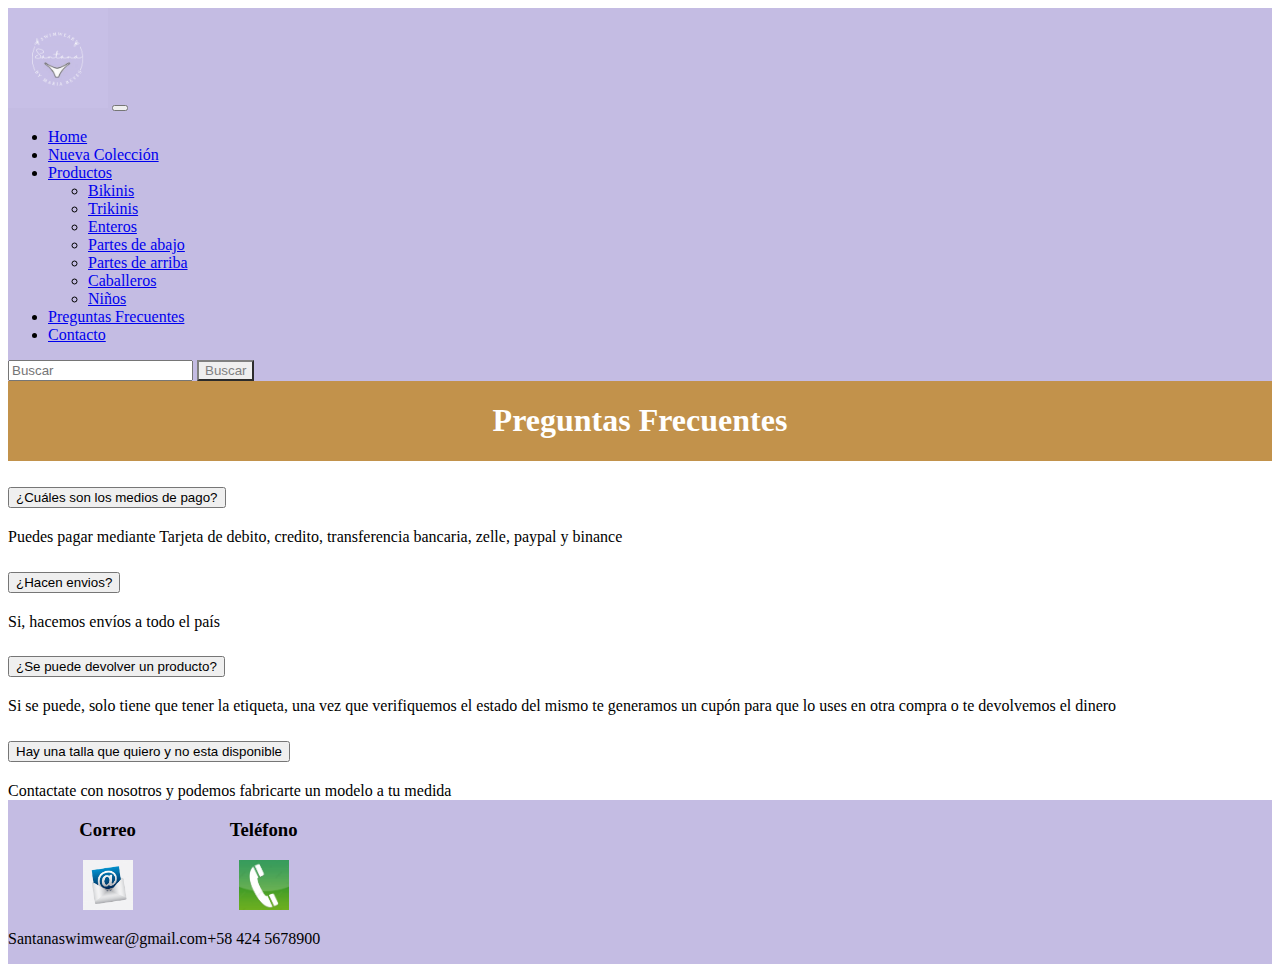
<file: PreguntasFrecuentes.html>
<!DOCTYPE html>
<html lang="es">
<head>
    <meta charset="UTF-8">
    <meta http-equiv="X-UA-Compatible" content="IE=edge">
    <meta name="viewport" content="width=device-width, initial-scale=1.0">
    <link href="https://cdn.jsdelivr.net/npm/bootstrap@5.1.3/dist/css/bootstrap.min.css" rel="stylesheet" integrity="sha384-1BmE4kWBq78iYhFldvKuhfTAU6auU8tT94WrHftjDbrCEXSU1oBoqyl2QvZ6jIW3" crossorigin="anonymous">
    <link href="https://fonts.googleapis.com/css2?family=Montserrat:wght@300&display=swap" rel="stylesheet">
    <link rel="stylesheet" href="css/estilo.css">
    <meta name="description" content="Esta web es una tienda virtual que ofrece traje de baños para mujeres, hombres y niños, aqui encontraras las preguntas Frecuentes">
    <meta name="keywords" content="traje de baño, bikinis, trikinis, damas, piezas, niños, pagos, envios, dudas, preguntas frecuentes">
    <title>Preguntasfrecuentes|Santanaswimwear</title>
</head>
<body>
    <header>
      <!--Barra de Menú-->
        <nav class="navbar navbar-expand-lg navbar-light bg-light">
            <div class="container-fluid">
              <a class="navbar-brand" href="index.html"><img src="imag/Santana.png" width="100" height="100"></a>
              <button class="navbar-toggler" type="button" data-bs-toggle="collapse" data-bs-target="#navbarSupportedContent" aria-controls="navbarSupportedContent" aria-expanded="false" aria-label="Toggle navigation">
                <span class="navbar-toggler-icon"></span>
              </button>
              <div class="collapse navbar-collapse" id="navbarSupportedContent">
                <ul class="navbar-nav me-auto mb-2 mb-lg-0">
                  <li class="nav-item">
                    <a class="nav-link active" aria-current="page" href="index.html">Home</a>
                  </li>
                  <li class="nav-item">
                    <a class="nav-link" href="NuevasColecciones.html">Nueva Colección</a>
                  </li>
                  <li class="nav-item dropdown">
                    <a class="nav-link dropdown-toggle" href="Productos.html" id="navbarDropdown" role="button" data-bs-toggle="dropdown" aria-expanded="false">
                      Productos
                    </a>
                    <ul class="dropdown-menu" aria-labelledby="navbarDropdown">
                      <li><a class="dropdown-item" href="#">Bikinis</a></li>
                      <li><a class="dropdown-item" href="#">Trikinis</a></li>
                      <li><a class="dropdown-item" href="#">Enteros</a></li>
                      <li><a class="dropdown-item" href="#">Partes de abajo</a></li>
                      <li><a class="dropdown-item" href="#">Partes de arriba</a></li>
                      <li><a class="dropdown-item" href="#">Caballeros</a></li>
                      <li><a class="dropdown-item" href="#">Niños</a></li>
                    </ul>
                  </li>
                  <li class="nav-item">
                    <a class="nav-link" href="PreguntasFrecuentes.html">Preguntas Frecuentes</a>
                  </li>
                  <li class="nav-item">
                    <a class="nav-link" href="Contacto.html">Contacto</a>
                  </li>
                </ul>
                <form class="d-flex">
                  <input class="form-control me-2" type="Buscar" placeholder="Buscar" aria-label="Buscar">
                  <button class="btn btn-outline-success" type="submit">Buscar</button>
                </form>
              </div>
            </div>
          </nav>
    </header>
    <div class="masvendidoscontenedor">
        <h1 class="principales">Preguntas Frecuentes</h1>
    </div>
    <!--Acordeon de Preguntas Frecuentes y sus respuestas-->
    <main class="Acordeon">
        <div class="accordion accordion-flush" id="accordionFlushExample">
            <div class="accordion-item">
              <h2 class="accordion-header" id="flush-headingOne">
                <button class="accordion-button collapsed" type="button" data-bs-toggle="collapse" data-bs-target="#flush-collapseOne" aria-expanded="false" aria-controls="flush-collapseOne">
                    ¿Cuáles son los medios de pago?
                </button>
              </h2>
              <div id="flush-collapseOne" class="accordion-collapse collapse" aria-labelledby="flush-headingOne" data-bs-parent="#accordionFlushExample">
                <div class="accordion-body">Puedes pagar mediante Tarjeta de debito, credito, transferencia bancaria, zelle, paypal y binance</div>
              </div>
            </div>
            <div class="accordion-item">
              <h2 class="accordion-header" id="flush-headingTwo">
                <button class="accordion-button collapsed" type="button" data-bs-toggle="collapse" data-bs-target="#flush-collapseTwo" aria-expanded="false" aria-controls="flush-collapseTwo">
                    ¿Hacen envios?
                </button>
              </h2>
              <div id="flush-collapseTwo" class="accordion-collapse collapse" aria-labelledby="flush-headingTwo" data-bs-parent="#accordionFlushExample">
                <div class="accordion-body">Si, hacemos envíos a todo el país</div>
              </div>
            </div>
            <div class="accordion-item">
              <h2 class="accordion-header" id="flush-headingThree">
                <button class="accordion-button collapsed" type="button" data-bs-toggle="collapse" data-bs-target="#flush-collapseThree" aria-expanded="false" aria-controls="flush-collapseThree">
                    ¿Se puede devolver un producto?
                </button>
              </h2>
              <div id="flush-collapseThree" class="accordion-collapse collapse" aria-labelledby="flush-headingThree" data-bs-parent="#accordionFlushExample">
                <div class="accordion-body">Si se puede, solo tiene que tener la etiqueta, una vez que verifiquemos el estado del mismo te generamos un cupón para que lo uses en otra compra o te devolvemos el dinero</div>
              </div>
            </div>
            <div class="accordion-item">
                <h2 class="accordion-header" id="flush-headingThree">
                  <button class="accordion-button collapsed" type="button" data-bs-toggle="collapse" data-bs-target="#flush-collapseThree" aria-expanded="false" aria-controls="flush-collapseThree">
                    Hay una talla que quiero y no esta disponible
                  </button>
                </h2>
                <div id="flush-collapseThree" class="accordion-collapse collapse" aria-labelledby="flush-headingThree" data-bs-parent="#accordionFlushExample">
                  <div class="accordion-body">Contactate con nosotros y podemos fabricarte un modelo a tu medida</div>
                </div>
              </div>
          </div>
    </main>
     <!--Pie de Pagina-->
    <footer class="piedepagina">
      <div class="container-fluid">
          <div class="row d-flex">
              <div class="col-lg-6 col-sm-12">
              <h3>Correo</h3>
              <img src="imag/correo.jpeg" width="50px" height="50px">
              <p class="pie"> Santanaswimwear@gmail.com </p>
              </div>
              <div class="col-lg-6 col-sm-12">
              <h3>Teléfono</h3>
              <img src="imag/telefono.jpeg" width="50px" height="50px">
              <p class="pie">+58 424 5678900</p>
              </div>
          </div>
      </div>
  </footer>
    <script src="https://cdn.jsdelivr.net/npm/bootstrap@5.1.3/dist/js/bootstrap.bundle.min.js" integrity="sha384-ka7Sk0Gln4gmtz2MlQnikT1wXgYsOg+OMhuP+IlRH9sENBO0LRn5q+8nbTov4+1p" crossorigin="anonymous"></script>

</body>
</html>
</file>
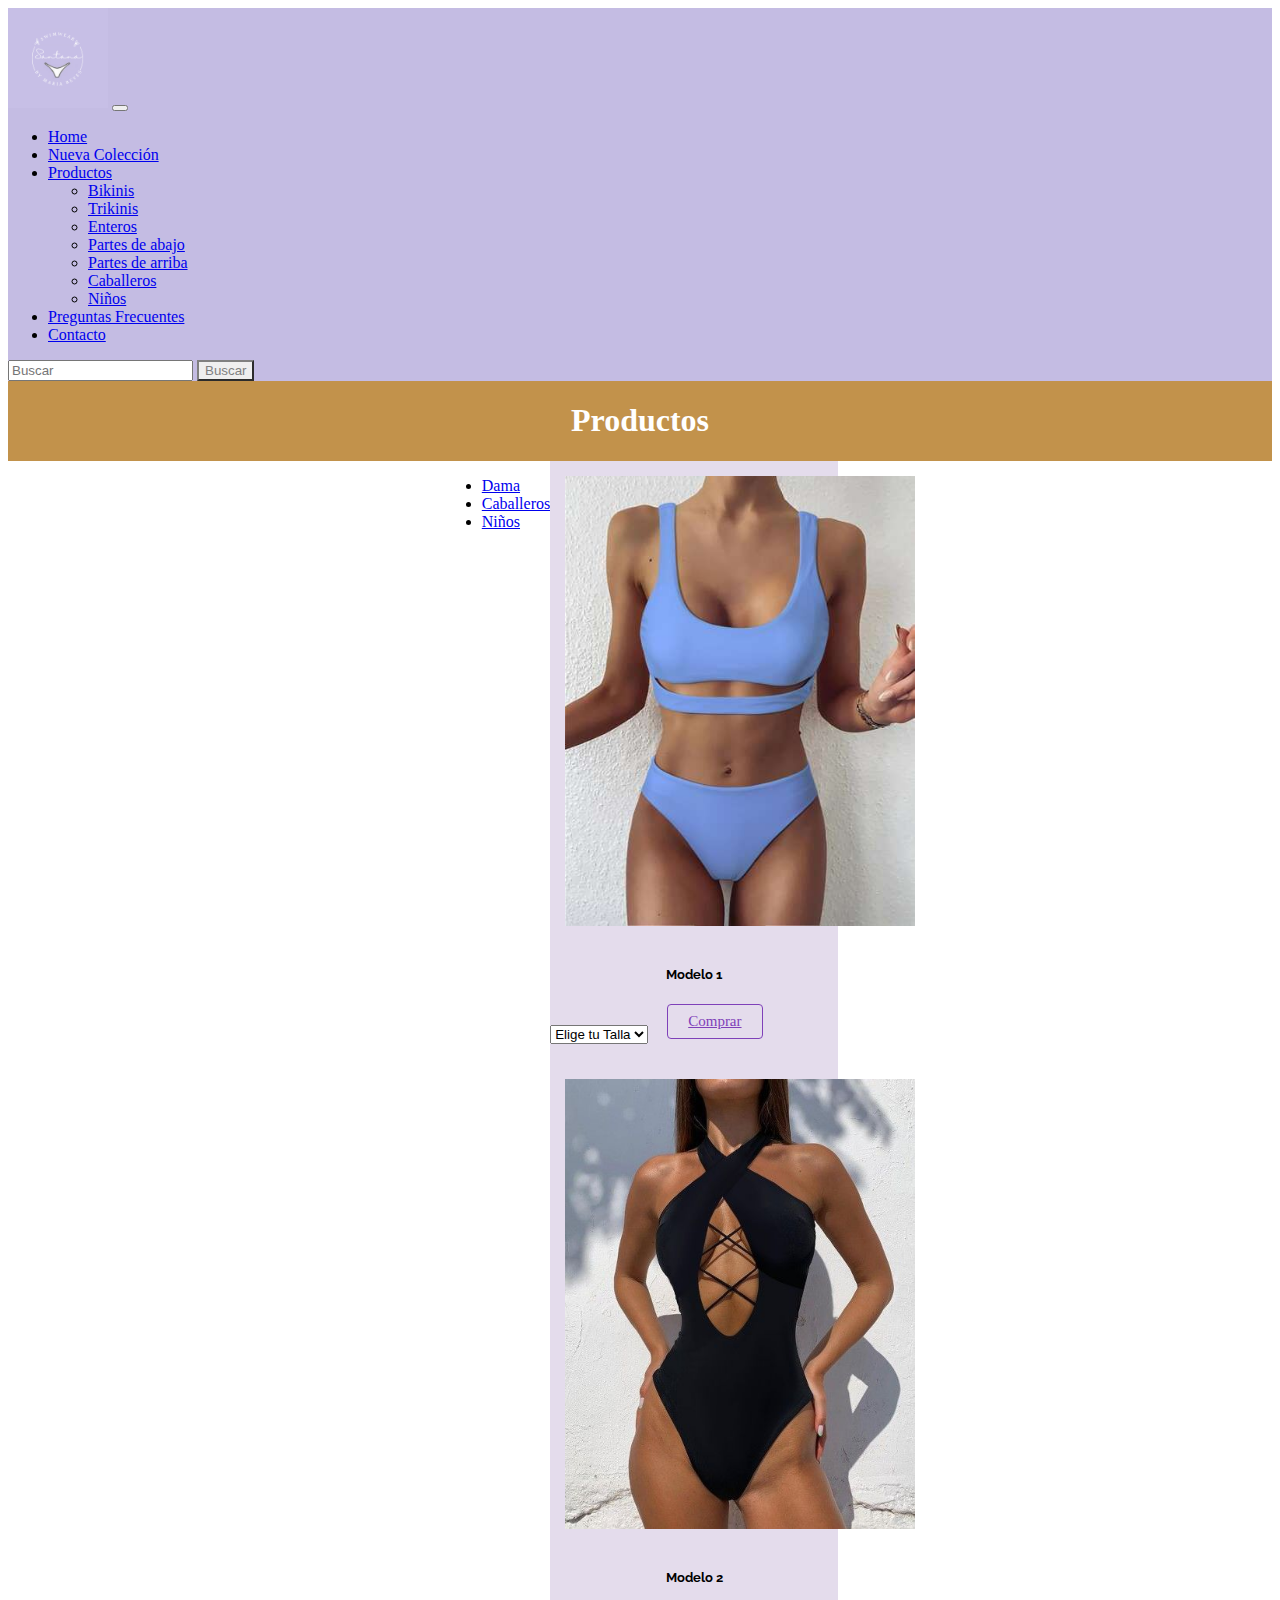
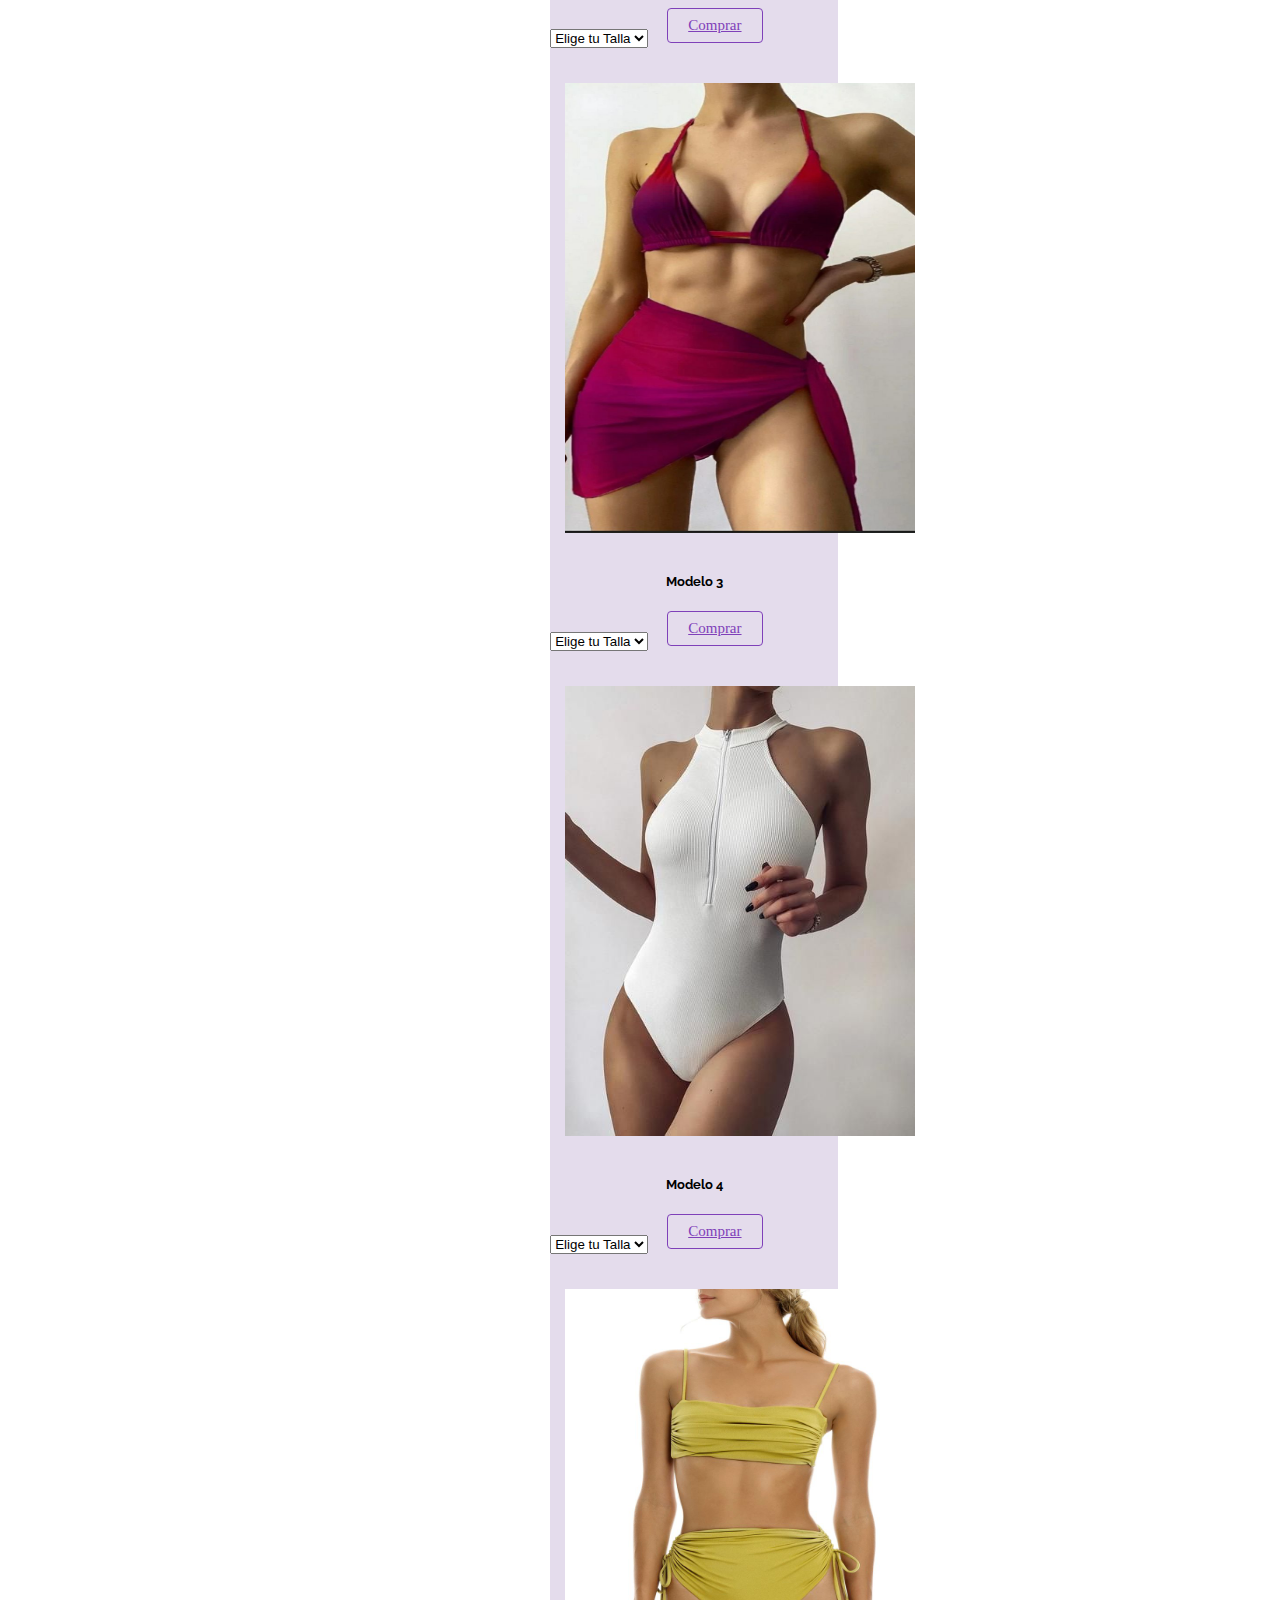
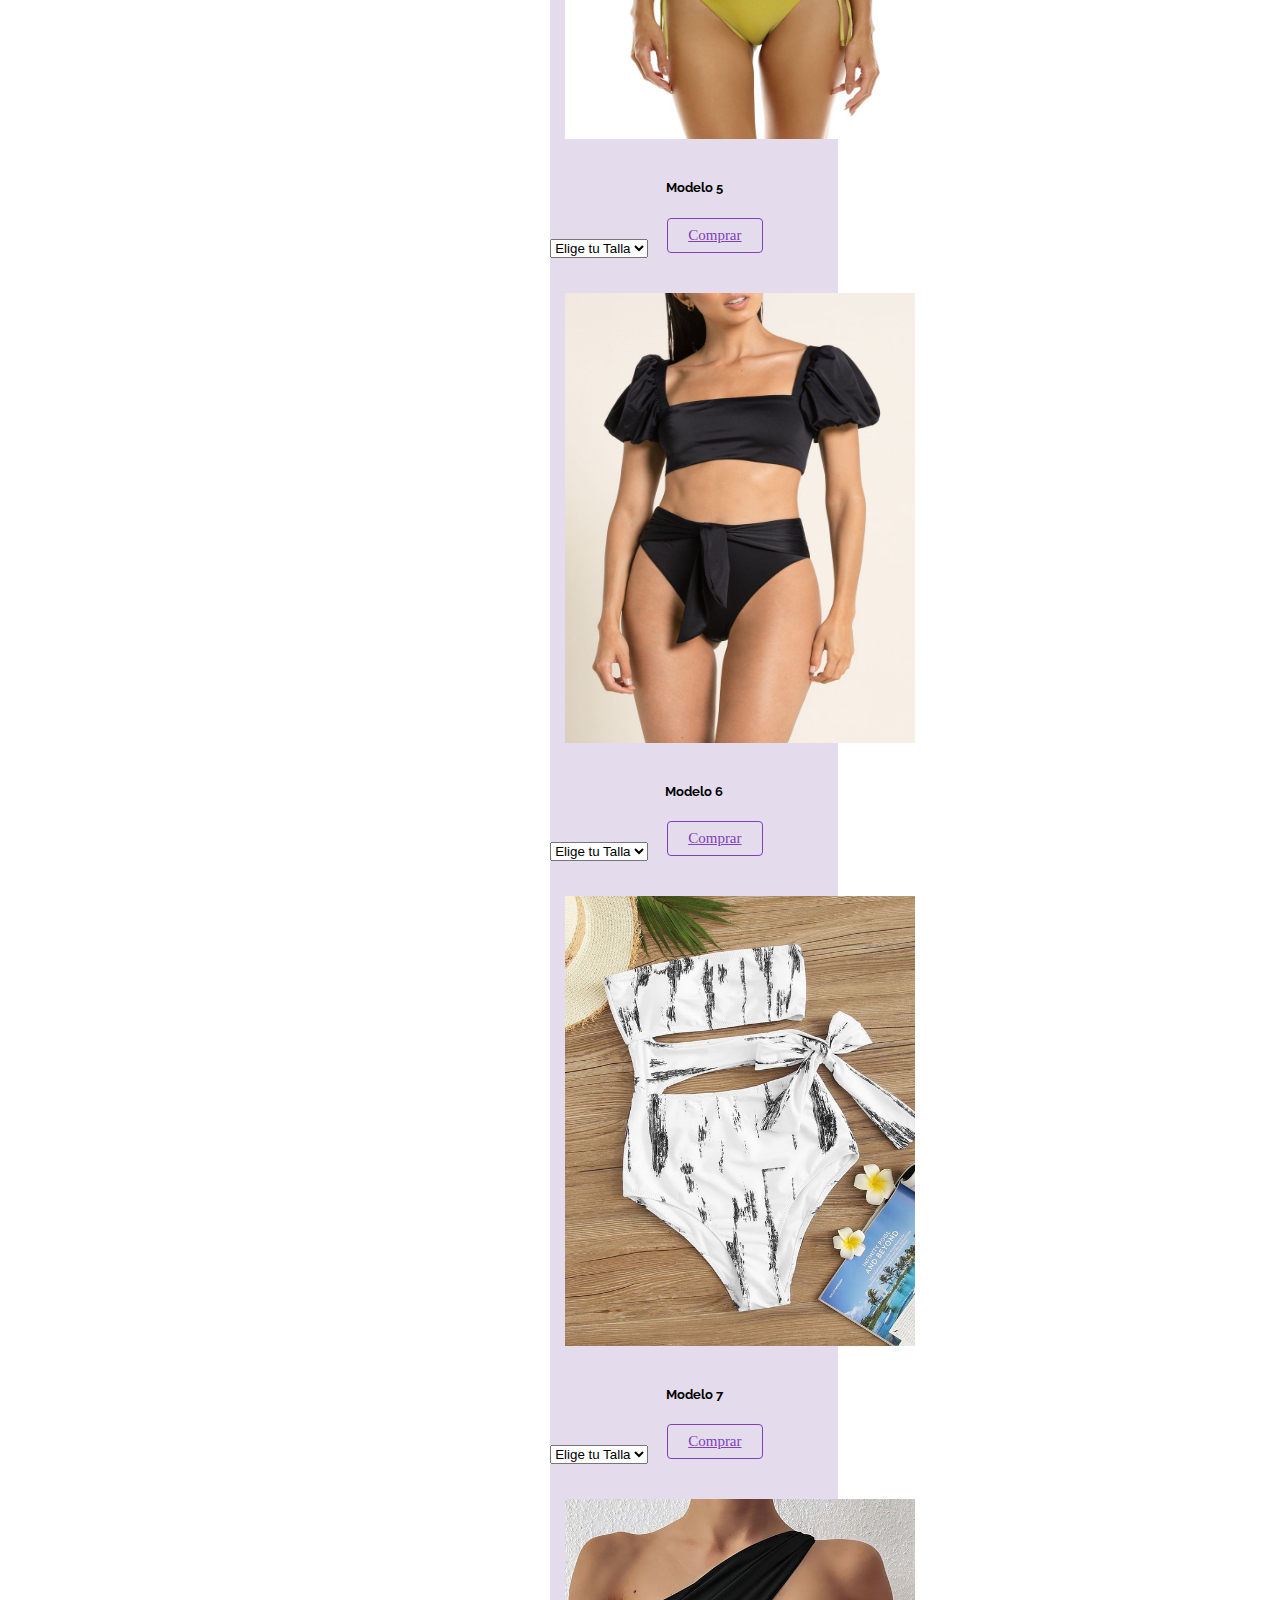
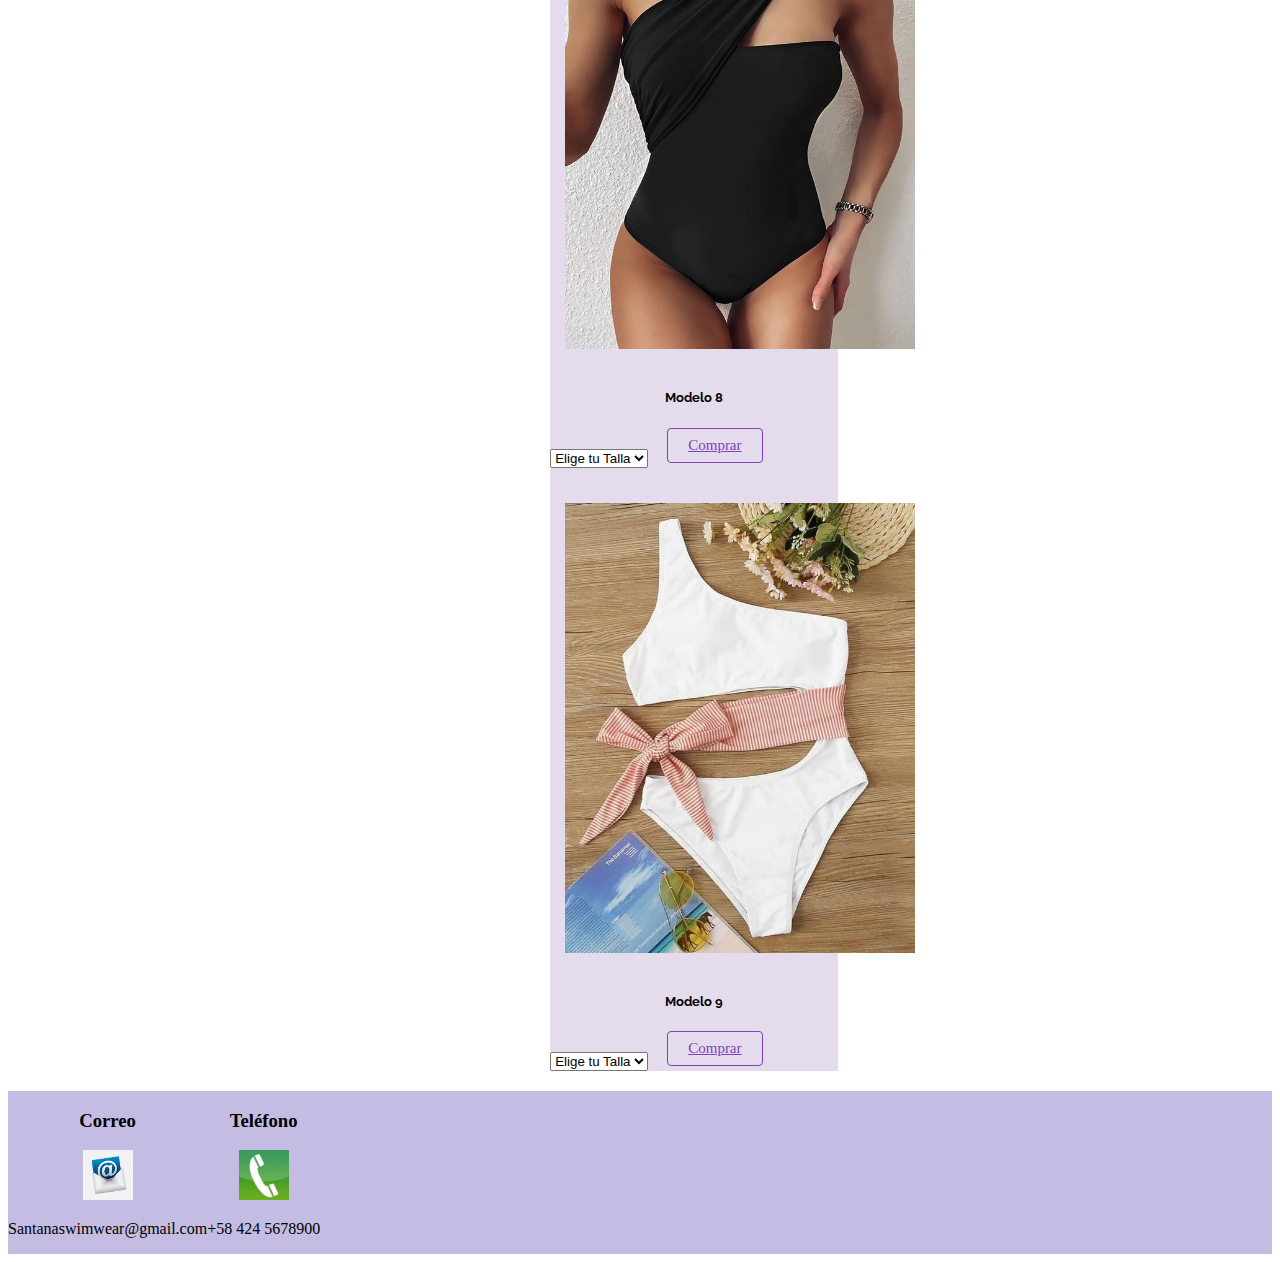
<file: Productos.html>
<!DOCTYPE html>
<html lang="es">
<head>
    <meta charset="UTF-8">
    <meta http-equiv="X-UA-Compatible" content="IE=edge">
    <meta name="viewport" content="width=device-width, initial-scale=1.0">
    <link href="https://cdn.jsdelivr.net/npm/bootstrap@5.1.3/dist/css/bootstrap.min.css" rel="stylesheet" integrity="sha384-1BmE4kWBq78iYhFldvKuhfTAU6auU8tT94WrHftjDbrCEXSU1oBoqyl2QvZ6jIW3" crossorigin="anonymous">
    <link rel="stylesheet" href="css/estilo.css">
    <meta name="description" content="Esta web es una tienda virtual que ofrece traje de baños para mujeres, hombres y niños">
    <meta name="keywords" content="traje de baño, bikinis, trikinis, damas, piezas, niños, playa, enteros">
    <link rel="preconnect" href="https://fonts.googleapis.com">
    <link rel="preconnect" href="https://fonts.gstatic.com" crossorigin>
    <link href="https://fonts.googleapis.com/css2?family=Raleway:wght@200&display=swap" rel="stylesheet">
    <title>Productos|Santanaswimwear</title>
</head>
<body>
    <header>
        <!--Barra de Menú-->
        <nav class="navbar navbar-expand-lg navbar-light bg-light">
            <div class="container-fluid">
                <a class="navbar-brand" href="index.html"><img src="imag/Santana.png" width="100" height="100"></a>
                <button class="navbar-toggler" type="button" data-bs-toggle="collapse" data-bs-target="#navbarSupportedContent" aria-controls="navbarSupportedContent" aria-expanded="false" aria-label="Toggle navigation">
                <span class="navbar-toggler-icon"></span>
                </button>
                <div class="collapse navbar-collapse" id="navbarSupportedContent">
                <ul class="navbar-nav me-auto mb-2 mb-lg-0">
                    <li class="nav-item">
                    <a class="nav-link active" aria-current="page" href="index.html">Home</a>
                    </li>
                    <li class="nav-item">
                    <a class="nav-link" href="NuevasColecciones.html">Nueva Colección</a>
                    </li>
                    <li class="nav-item dropdown">
                    <a class="nav-link dropdown-toggle" href="Productos.html" id="navbarDropdown" role="button" data-bs-toggle="dropdown" aria-expanded="false">
                        Productos
                    </a>
                    <ul class="dropdown-menu" aria-labelledby="navbarDropdown">
                        <li><a class="dropdown-item" href="#">Bikinis</a></li>
                        <li><a class="dropdown-item" href="#">Trikinis</a></li>
                        <li><a class="dropdown-item" href="#">Enteros</a></li>
                        <li><a class="dropdown-item" href="#">Partes de abajo</a></li>
                        <li><a class="dropdown-item" href="#">Partes de arriba</a></li>
                        <li><a class="dropdown-item" href="#">Caballeros</a></li>
                        <li><a class="dropdown-item" href="#">Niños</a></li>
                    </ul>
                    </li>
                    <li class="nav-item">
                    <a class="nav-link" href="PreguntasFrecuentes.html">Preguntas Frecuentes</a>
                    </li>
                    <li class="nav-item">
                    <a class="nav-link" href="Contacto.html">Contacto</a>
                    </li>
                </ul>
                <form class="d-flex">
                    <input class="form-control me-2" type="Buscar" placeholder="Buscar" aria-label="Buscar">
                    <button class="btn btn-outline-success" type="submit">Buscar</button>
                </form>
                </div>
                </div>
            </nav>  
        </header>
        <div class="masvendidoscontenedor">
            <h1 class="principales">Productos</h1>
        </div>
        <main class="principal">
            <!--Menu Lateral-->
            <div>
                <aside class="menulateral">
                    <ul class="nav flex-column">
                        <li class="nav-item">
                            <a class="nav-link active" aria-current="page" href="#">Dama</a>
                        </li>
                        <li class="nav-item">
                            <a class="nav-link" href="#">Caballeros</a>
                        </li>
                        <li class="nav-item">
                            <a class="nav-link" href="#">Niños</a>
                        </li>
                        </ul>
                </aside> 
            </div>
            <!--Listado de Productos-->
            <div id="Productos">   
                <section class="fondopagina">
                    <div class="container">
                        <div class="row">
                            <div class="col">
                                <div class="card" style="width: 18rem;">
                                    <img src="imag/tdb1.jpg" class="card-img-top" alt="Esta es la imagen de un traje de baño de dos piezas, azul, la parte de arriba es tipo top con corte en v y una tira gruesa debajo" width="350" height="450">
                                    <div class="card-body">
                                    <h5 class="card-title">Modelo 1</h5>
                                    <p class="card-text"> </p>
                                    <select name="Talla">
                                        <option value="">Elige tu Talla</option>
                                        <option value="Talla S">Talla S</option>
                                        <option value="Talla M">Talla M</option>
                                        <option value="Talla L">Talla L</option>
                                        <option value="Talla XL">Talla XL</option>
                                    </select>
                                    <a href="#" class="btn boton">Comprar</a>
                                    </div>
                                </div>
                            </div>
                            <div class="col">
                                <div class="card" style="width: 18rem;">
                                    <img src="imag/tdb3.jpg" class="card-img-top" alt="Traje de baño de una pieza, color negro con abertura en el escote y dos tiras que se cruzan y se dirigen al cuello"  width="350" height="450">
                                    <div class="card-body">
                                    <h5 class="card-title">Modelo 2</h5>
                                    <p class="card-text"> </p>
                                    <select name="Talla">
                                        <option value="">Elige tu Talla</option>
                                        <option value="Talla S">Talla S</option>
                                        <option value="Talla M">Talla M</option>
                                        <option value="Talla L">Talla L</option>
                                        <option value="Talla XL">Talla XL</option>
                                    </select>
                                    <a href="#" class="btn boton">Comprar</a>
                                    </div>
                                </div>
                            </div>
                            <div class="col">
                                <div class="card" style="width: 18rem;">
                                    <img src="imag/tdb6.jpg" class="card-img-top" alt="Traje de baño bikini clasico morado con difuminacion fucsia, trae pareo"  width="350" height="450">
                                    <div class="card-body">
                                    <h5 class="card-title">Modelo 3</h5>
                                    <p class="card-text"> </p>
                                    <select name="Talla">
                                        <option value="">Elige tu Talla</option>
                                        <option value="Talla S">Talla S</option>
                                        <option value="Talla M">Talla M</option>
                                        <option value="Talla L">Talla L</option>
                                        <option value="Talla XL">Talla XL</option>
                                    </select>
                                    <a href="#" class="btn boton">Comprar</a>
                                    </div>
                                </div>
                            </div>
                        </div>
                        <div class="row">
                            <div class="col">
                                <div class="card" style="width: 18rem;">
                                    <img src="imag/tdb4.jpg" class="card-img-top" alt="Traje de baño entero blanco, con cuello tortuga y cierre en el pecho"  width="350" height="450">
                                    <div class="card-body">
                                    <h5 class="card-title">Modelo 4</h5>
                                    <p class="card-text"> </p>
                                    <select name="Talla">
                                        <option value="">Elige tu Talla</option>
                                        <option value="Talla S">Talla S</option>
                                        <option value="Talla M">Talla M</option>
                                        <option value="Talla L">Talla L</option>
                                        <option value="Talla XL">Talla XL</option>
                                    </select>
                                    <a href="#" class="btn boton">Comprar</a>
                                    </div>
                                </div>
                            </div>
                            <div class="col">
                                <div class="card" style="width: 18rem;">
                                    <img src="imag/tdb11.jpg" class="card-img-top" alt="Traje de baño verde, parte de arriba arruchado a los lados con tiras delgadas, parte de abajo tiro alto arruchado a los lados"  width="350" height="450">
                                    <div class="card-body">
                                    <h5 class="card-title">Modelo 5 </h5>
                                    <p class="card-text"> </p>
                                    <select name="Talla">
                                        <option value="">Elige tu Talla</option>
                                        <option value="Talla S">Talla S</option>
                                        <option value="Talla M">Talla M</option>
                                        <option value="Talla L">Talla L</option>
                                        <option value="Talla XL">Talla XL</option>
                                    </select>
                                    <a href="#" class="btn boton">Comprar</a>
                                    </div>
                                </div>
                            </div>
                            <div class="col">
                                <div class="card" style="width: 18rem;">
                                    <img src="imag/tdb10.jpg" class="card-img-top" alt="Traje de baño de dos piezas color negro, la pieza de arriba tiene mangas abombadas y la de abajo un lazo en la cintura"  width="350" height="450">
                                    <div class="card-body">
                                    <h5 class="card-title">Modelo 6</h5>
                                    <p class="card-text"></p>
                                    <select name="Talla">
                                        <option value="">Elige tu Talla</option>
                                        <option value="Talla S">Talla S</option>
                                        <option value="Talla M">Talla M</option>
                                        <option value="Talla L">Talla L</option>
                                        <option value="Talla XL">Talla XL</option>
                                    </select>
                                    <a href="#" class="btn boton">Comprar</a>
                                    </div>
                                </div>
                            </div>
                        </div>
                        <div class="row">
                            <div class="col">
                                <div class="card" style="width: 18rem;">
                                    <img src="imag/tdb12.jpg" class="card-img-top" alt="Traje de baño entero con dos aberturas del lado y un lazo, color banco con detalles grises"  width="350" height="450">
                                    <div class="card-body">
                                    <h5 class="card-title">Modelo 7</h5>
                                    <p class="card-text"></p>
                                    <select name="Talla">
                                        <option value="">Elige tu Talla</option>
                                        <option value="Talla S">Talla S</option>
                                        <option value="Talla M">Talla M</option>
                                        <option value="Talla L">Talla L</option>
                                        <option value="Talla XL">Talla XL</option>
                                    </select>
                                    <a href="#" class="btn boton">Comprar</a>
                                    </div>
                                </div>
                            </div>
                            <div class="col">
                                <div class="card" style="width: 18rem;">
                                    <img src="imag/tdb5.jpg" class="card-img-top" alt="Traje de baño entero negro, con escote recto y una tira que se dirige al hombro"  width="350" height="450">
                                    <div class="card-body">
                                    <h5 class="card-title">Modelo 8</h5>
                                    <p class="card-text"></p>
                                    <select name="Talla">
                                        <option value="">Elige tu Talla</option>
                                        <option value="Talla S">Talla S</option>
                                        <option value="Talla M">Talla M</option>
                                        <option value="Talla L">Talla L</option>
                                        <option value="Talla XL">Talla XL</option>
                                    </select>
                                    <a href="#" class="btn boton">Comprar</a>
                                    </div>
                                </div>
                            </div>
                            <div class="col">
                                <div class="card" style="width: 18rem;">
                                    <img src="imag/tdb7.jpg" class="card-img-top" alt="Traje de baño entero blanco con abertura lateral, con cinto estampado a la cintura, a hombro"  width="350" height="450">
                                    <div class="card-body">
                                    <h5 class="card-title">Modelo 9</h5>
                                    <p class="card-text"></p>
                                    <select name="Talla">
                                        <option value="">Elige tu Talla</option>
                                        <option value="Talla S">Talla S</option>
                                        <option value="Talla M">Talla M</option>
                                        <option value="Talla L">Talla L</option>
                                        <option value="Talla XL">Talla XL</option>
                                    </select>
                                    <a href="#" class="btn boton">Comprar</a>
                                    </div>
                                </div>
                            </div>
                        </div>
                </section>
            </div>
        </main>
         <!--Pie de Pagina-->
        <footer class="piedepagina">
            <div class="container-fluid">
                <div class="row d-flex">
                    <div class="col-lg-6 col-sm-12">
                    <h3>Correo</h3>
                    <img src="imag/correo.jpeg" width="50px" height="50px">
                    <p class="pie"> Santanaswimwear@gmail.com </p>
                    </div>
                    <div class="col-lg-6 col-sm-12">
                    <h3>Teléfono</h3>
                    <img src="imag/telefono.jpeg" width="50px" height="50px">
                    <p class="pie">+58 424 5678900</p>
                    </div>
                </div>
            </div>
        </footer>
        <script src="https://cdn.jsdelivr.net/npm/bootstrap@5.1.3/dist/js/bootstrap.bundle.min.js" integrity="sha384-ka7Sk0Gln4gmtz2MlQnikT1wXgYsOg+OMhuP+IlRH9sENBO0LRn5q+8nbTov4+1p" crossorigin="anonymous"></script>
        </body>
        </html>
</file>
<file: css/estilo.css>
body header .container-fluid, body header main .carrusel, body main header .carrusel {
  background-color: #c4bce3;
}

body header .container-fluid .nav-item:hover, body header main .carrusel .nav-item:hover, body main header .carrusel .nav-item:hover {
  background-color: #aca0da;
}

body header .container-fluid .btn-outline-success, body header main .carrusel .btn-outline-success, body main header .carrusel .btn-outline-success {
  color: gray;
  border-color: gray;
}

body header .container-fluid .btn-outline-success:hover, body header main .carrusel .btn-outline-success:hover, body main header .carrusel .btn-outline-success:hover {
  background-color: #a98bdd;
  color: #ffffff;
  border: #ffffff;
}

body main .carrusel #carouselExampleControls {
  height: 100;
  width: 80;
}

body .masvendidoscontenedor {
  background-color: #c2924b;
  display: flex;
  justify-content: center;
}

body .masvendidoscontenedor .principales {
  color: white;
}

body .fondopagina {
  background-color: #e4dcec;
}

body .fondopagina .container .row .col {
  /*Productos*/
}

body .fondopagina .container .row .col .card {
  margin-bottom: 20px;
}

body .fondopagina .container .row .col .card h5 {
  text-align: center;
  font-family: 'Raleway', sans-serif;
}

body .fondopagina .container .row .col .card img {
  padding: 15px;
}

body .fondopagina .container .row .col .card .btn {
  display: inline-block;
  padding: 8px 20px;
  margin-left: 15px;
  border: 1px solid #7f40b9;
  border-radius: 4px;
  transition: all 0.2s ease-in;
  position: relative;
  overflow: hidden;
  font-size: 15px;
  color: #7f40b9;
  z-index: 1;
}

body .fondopagina .container .row .col .card .btn::before {
  content: "";
  position: absolute;
  left: 50%;
  transform: translateX(-50%) scaleY(1) scaleX(1.25);
  top: 100%;
  width: 140%;
  height: 180%;
  background-color: rgba(0, 0, 0, 0.05);
  border-radius: 50%;
  display: block;
  transition: all 0.5s 0.1s cubic-bezier(0.55, 0, 0.1, 1);
  z-index: -1;
}

body .fondopagina .container .row .col .card .btn::after {
  content: "";
  position: absolute;
  left: 55%;
  transform: translateX(-50%) scaleY(1) scaleX(1.45);
  top: 180%;
  width: 160%;
  height: 190%;
  background-color: #975de4;
  border-radius: 50%;
  display: block;
  transition: all 0.5s 0.1s cubic-bezier(0.55, 0, 0.1, 1);
  z-index: -1;
}

body .fondopagina .container .row .col .card .btn:hover {
  color: #ffffff;
  border: 1px solid #975de4;
}

body .fondopagina .container .row .col .card .btn:hover::before {
  top: -35%;
  background-color: #975de4;
  transform: translateX(-50%) scaleY(1.3) scaleX(0.8);
}

body .fondopagina .container .row .col .card .btn:hover::after {
  top: -45%;
  background-color: #975de4;
  transform: translateX(-50%) scaleY(1.3) scaleX(0.8);
}

body .piedepagina {
  background-color: #c4bce3;
  text-align: center;
}

body .piedepagina .container-fluid .d-flex, body .piedepagina main .carrusel .d-flex, body main .piedepagina .carrusel .d-flex {
  display: flex;
  text-align: center;
}

.piedepaginacont {
  background-color: #c4bce3;
  text-align: center;
  padding: 30px;
}

.principal {
  display: flex;
  justify-content: center;
}

@media screen and (max-width: 480px) {
  .principal div .menulateral {
    display: none;
  }
}

.Acordeon {
  display: inline;
}

#Contacto {
  background-color: #e4dcec;
}

#Contacto .container-fluid .row, #Contacto body main .carrusel .row, body main #Contacto .carrusel .row {
  padding: 20px;
}

#Contacto .container-fluid .row .contactos, #Contacto body main .carrusel .row .contactos, body main #Contacto .carrusel .row .contactos {
  text-align: center;
  margin-bottom: 10px;
}

#Contacto .container-fluid .row .contactos .btn, #Contacto body main .carrusel .row .contactos .btn, body main #Contacto .carrusel .row .contactos .btn {
  margin: 15px;
  background: linear-gradient(-45deg, #3f00b5, #9f69fe, #dfb322, #3f00b5);
  background-size: 800% 400%;
  padding: 1em 2em;
  display: inline-block;
  border: none;
  border-radius: 10px;
  font-size: 17px;
  font-weight: 700;
  color: white;
  -webkit-transition: all .5s ease-in-out;
  transition: all .5s ease-in-out;
  -webkit-animation: gradient 10s infinite cubic-bezier(0.62, 0.28, 0.23, 0.99) both;
  animation: gradient 10s infinite cubic-bezier(0.62, 0.28, 0.23, 0.99) both;
}

#Contacto .container-fluid .row .contactos .btn:hover, #Contacto body main .carrusel .row .contactos .btn:hover, body main #Contacto .carrusel .row .contactos .btn:hover {
  -webkit-animation: gradient 3s infinite;
  animation: gradient 3s infinite;
  -webkit-transform: scale(1.05);
  -ms-transform: scale(1.05);
  transform: scale(1.05);
}

#Contacto .container-fluid .row .contactos .btn:active, #Contacto body main .carrusel .row .contactos .btn:active, body main #Contacto .carrusel .row .contactos .btn:active {
  -webkit-animation: gradient 3s infinite;
  animation: gradient 3s infinite;
  -webkit-transform: scale(0.8);
  -ms-transform: scale(0.8);
  transform: scale(0.8);
}

@-webkit-keyframes gradient {
  0% {
    background-position: 0% 50%;
  }
  50% {
    background-position: 100% 50%;
  }
  100% {
    background-position: 0% 50%;
  }
}

@keyframes gradient {
  0% {
    background-position: 0% 50%;
  }
  50% {
    background-position: 100% 50%;
  }
  100% {
    background-position: 0% 50%;
  }
}
</file>
